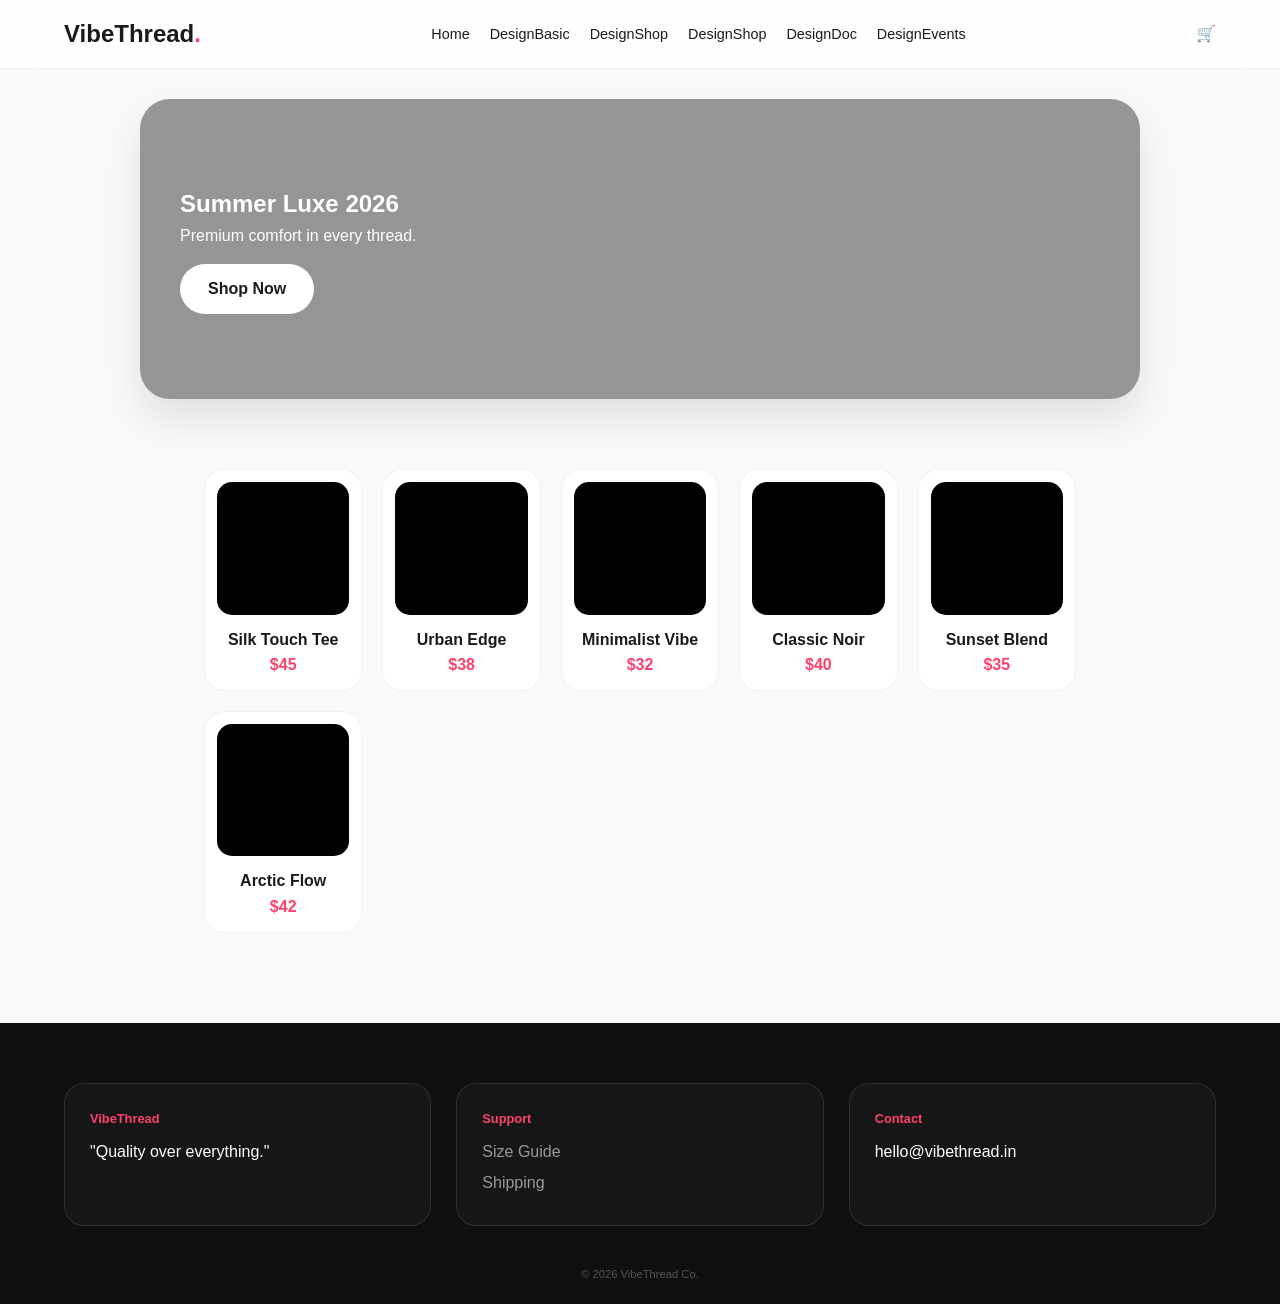
<file: index.html>
<!DOCTYPE html>
<html lang="en">
<head>
    <meta charset="UTF-8">
    <meta name="viewport" content="width=device-width, initial-scale=1.0">
    <title>VibeThread | Boutique Collection</title>
    <style>
        :root {
            --primary: #1a1a1a;
            --accent: #ff416c;
            --glass: rgba(255, 255, 255, 0.85);
            --white: #ffffff;
            --bg: #f8f9fa;
        }

        * { margin: 0; padding: 0; box-sizing: border-box; font-family: 'Inter', sans-serif; }
        body { background-color: var(--bg); color: var(--primary); line-height: 1.6; }

        /* --- Navigation --- */
        .navbar {
            display: flex;
            justify-content: space-between;
            align-items: center;
            padding: 15px 5%;
            background: var(--glass);
            backdrop-filter: blur(15px);
            position: sticky;
            top: 0;
            z-index: 1000;
            border-bottom: 1px solid rgba(0,0,0,0.05);
        }
        .logo { font-weight: 900; font-size: 1.5rem; }
        .logo span { color: var(--accent); }
        .nav-links { display: flex; list-style: none; gap: 20px; }
        .nav-links a { text-decoration: none; color: var(--primary); font-size: 0.9rem; font-weight: 500; }

        /* --- Hero Banner --- */
        .hero-banner {
            width: 90%;
            max-width: 1000px;
            margin: 30px auto;
            height: 300px;
            background: linear-gradient(rgba(0,0,0,0.4), rgba(0,0,0,0.4)), url('https://placehold.co/1000x300/000000/FFFFFF?text=Summer+Luxe+2026');
            background-size: cover;
            background-position: center;
            border-radius: 30px;
            display: flex;
            align-items: center;
            padding: 0 40px;
            color: var(--white);
            box-shadow: 0 20px 40px rgba(0,0,0,0.1);
        }
        .btn-primary {
            background: var(--white);
            color: var(--primary);
            padding: 12px 28px;
            border-radius: 50px;
            text-decoration: none;
            font-weight: bold;
            display: inline-block;
            margin-top: 15px;
        }

        /* --- Gallery --- */
        .gallery-container { max-width: 1000px; margin: 0 auto; padding: 40px 5%; }
        .product-gallery { display: grid; grid-template-columns: repeat(auto-fill, minmax(150px, 1fr)); gap: 20px; }
        .gallery-card { background: var(--white); border-radius: 20px; padding: 12px; border: 1px solid rgba(0,0,0,0.05); transition: 0.3s; }
        .gallery-card:hover { transform: translateY(-5px); border-color: var(--accent); }
        .img-box { width: 100%; aspect-ratio: 1/1; background: #000; border-radius: 15px; margin-bottom: 12px; }
        .info { text-align: center; }
        .price { color: var(--accent); font-weight: 700; }

        /* --- Footer --- */
        footer { background: #0f0f0f; padding: 60px 5% 20px; color: #fff; margin-top: 50px; }
        .footer-container { display: grid; grid-template-columns: repeat(auto-fit, minmax(200px, 1fr)); gap: 25px; }
        .footer-card { background: rgba(255, 255, 255, 0.03); padding: 25px; border-radius: 20px; border: 1px solid rgba(255,255,255,0.1); }
        .footer-card h4 { color: var(--accent); margin-bottom: 10px; font-size: 0.8rem; }
        .footer-card a { color: #999; text-decoration: none; display: block; margin-bottom: 5px; }
        .footer-bottom { text-align: center; margin-top: 40px; color: #555; font-size: 0.7rem; }

        @media (max-width: 600px) {
            .nav-links { display: none; }
            .product-gallery { grid-template-columns: repeat(2, 1fr); }
        }
    </style>
</head>
<body>

    <nav class="navbar">
        <div class="logo">VibeThread<span>.</span></div>
        <ul class="nav-links">
            <li><a href="#">Home</a></li>
            <li><a href="/Design1/Ecommerce.html">DesignBasic</a></li>
            <li><a href="/Design2ndex.html">DesignShop</a></li>
            <li><a href="/Design3/index.html">DesignShop</a></li>
            <li><a href="/Design4/index.html">DesignDoc</a></li>
            <li><a href="/Design5UltraModern/index.html">DesignEvents</a></li>
        </ul>
        <div class="nav-ui">🛒</div>
    </nav>

    <section class="hero-banner">
        <div class="banner-content">
            <h2>Summer Luxe 2026</h2>
            <p>Premium comfort in every thread.</p>
            <a href="#" class="btn-primary">Shop Now</a>
        </div>
    </section>

    <section class="gallery-container">
        <div class="product-gallery" id="product-gallery">
            </div>
    </section>

    <footer>
        <div class="footer-container">
            <div class="footer-card">
                <h4>VibeThread</h4>
                <p>"Quality over everything."</p>
            </div>
            <div class="footer-card">
                <h4>Support</h4>
                <a href="#">Size Guide</a>
                <a href="#">Shipping</a>
            </div>
            <div class="footer-card">
                <h4>Contact</h4>
                <p>hello@vibethread.in</p>
            </div>
        </div>
        <div class="footer-bottom">
            &copy; 2026 VibeThread Co.
        </div>
    </footer>

    <script src="script.js"></script>
</body>
</html>
</file>
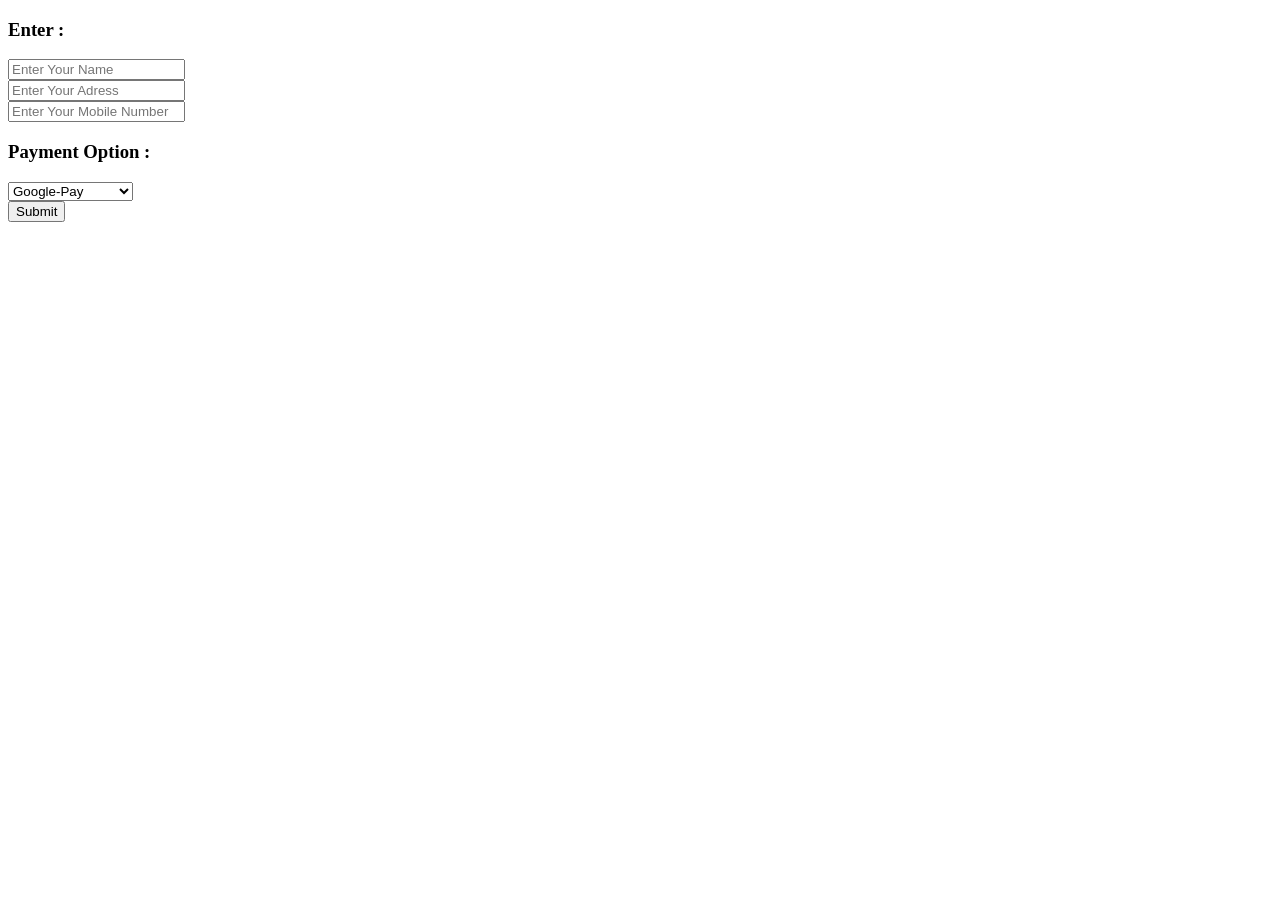
<file: Design1/Khilar.html>
<!DOCTYPE html>
<html lang="en">
<head>
   <meta charset="UTF-8">
   <meta name="viewport" content="width=device-width, initial-scale=1.0">
   <title>Document</title>
</head>
<body>
   <div class="buyPage">
      <div class="cross">
         <i class="fa-solid fa-xmark"></i>
      </div>
      <div class="buyText">
         <h3>Enter  :</h3>
         <input type="text" placeholder="Enter Your Name"><br>
         <input type="text" placeholder="Enter Your Adress"><br>
         <input type="text" placeholder="Enter Your Mobile Number"><br>
         <h3>Payment Option :</h3>
         <select name="" id="">
            <option value="Google-Pay">Google-Pay</option>
            <option value="Phone-Pay">Phone-Pay</option>
            <option value="Bharat-Pay">Bharat-Pay</option>
            <option value="Cash-on-Delivery">Cash-on-Delivery</option>
         </select><br>
         <button type="submit">Submit</button>
      </div>
   </div>
</body>
</html>
</file>
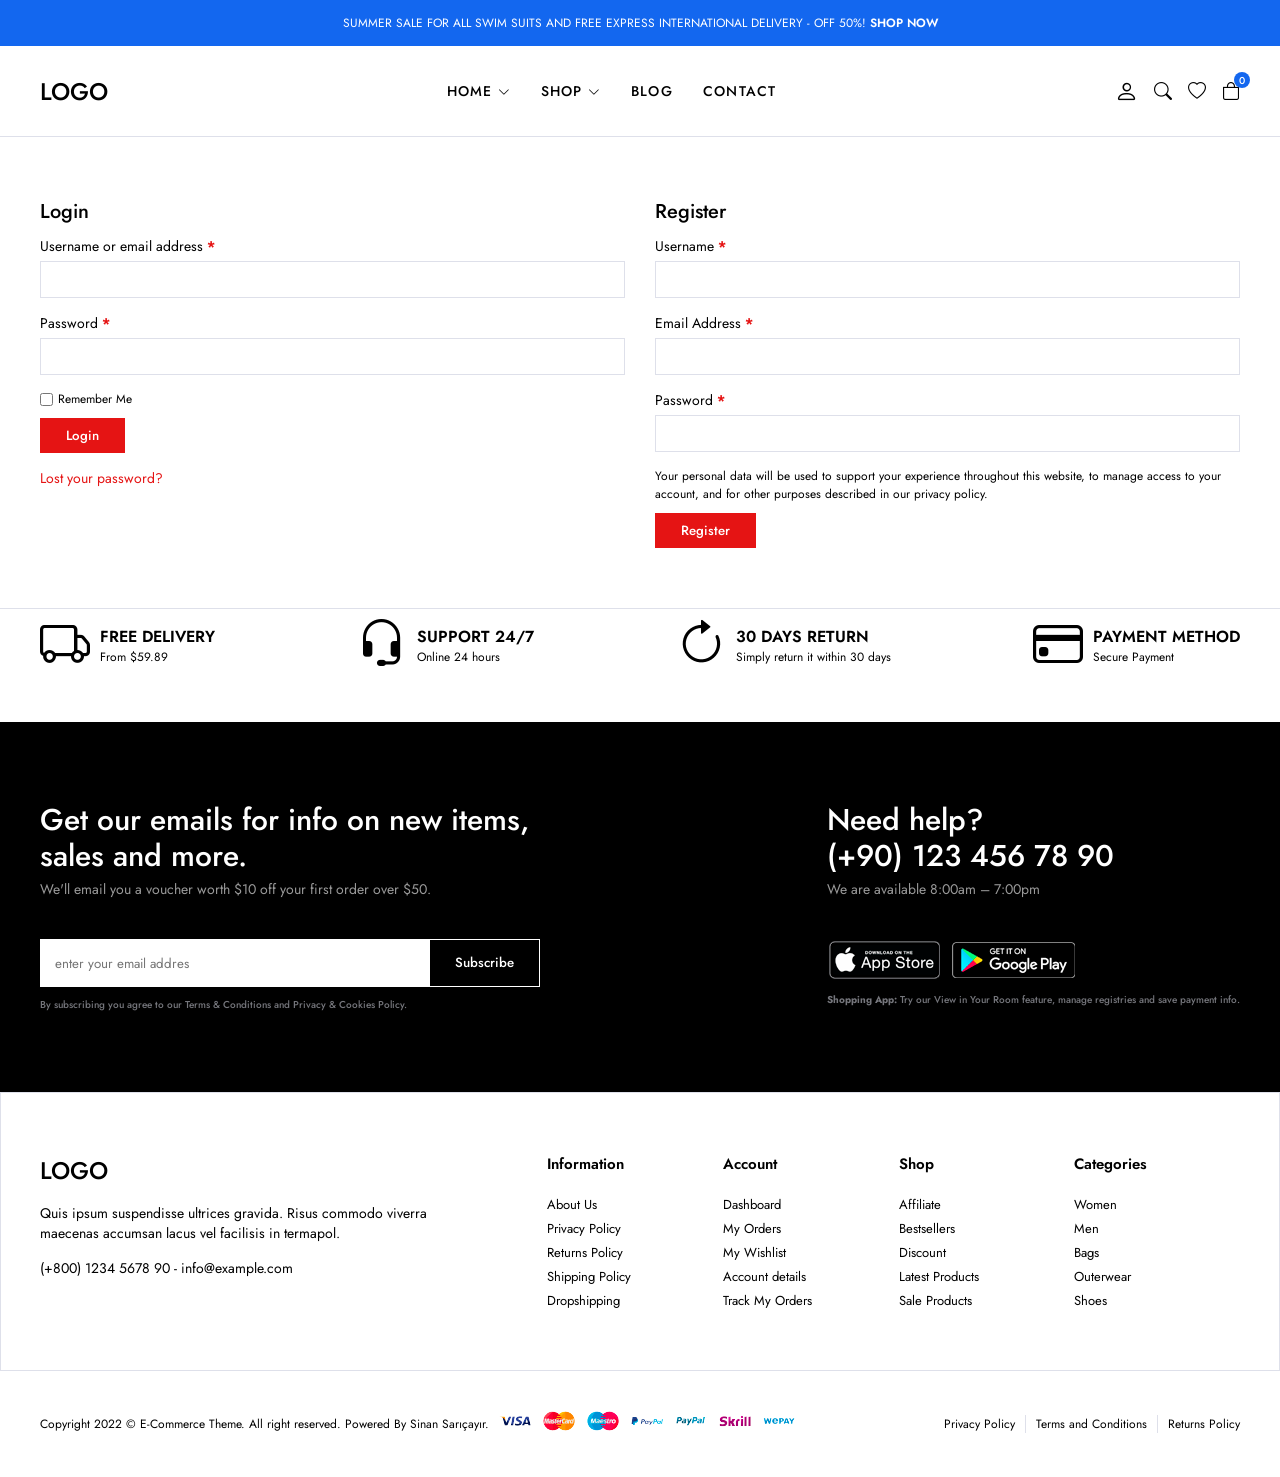
<file: Design2/account.html>
<!DOCTYPE html>
<html lang="en">

<head>
  <meta charset="UTF-8" />
  <meta http-equiv="X-UA-Compatible" content="IE=edge" />
  <meta name="viewport" content="width=device-width, initial-scale=1.0" />
  <!-- !bootstrap icon -->
  <link rel="stylesheet" href="https://cdn.jsdelivr.net/npm/bootstrap-icons@1.10.2/font/bootstrap-icons.css" />
  <link rel="stylesheet" href="css/main.css" />
  <title>E-Commerce | Account</title>
</head>

<body>
  <!-- ! header start -->
  <header>
    <div class="global-notification">
      <div class="container">
        <p>
          SUMMER SALE FOR ALL SWIM SUITS AND FREE EXPRESS INTERNATIONAL
          DELIVERY - OFF 50%! <a href="shop.html">SHOP NOW</a>
        </p>
      </div>
    </div>
    <div class="header-row">
      <div class="container">
        <div class="header-wrapper">
          <div class="header-mobile">
            <i class="bi bi-list" id="btn-menu"></i>
          </div>
          <div class="header-left">
            <a href="/" class="logo">LOGO</a>
          </div>
          <div class="header-center" id="sidebar">
            <nav class="navigation">
              <ul class="menu-list">
                <li class="menu-list-item">
                  <a href="/" class="menu-link">Home
                    <i class="bi bi-chevron-down"></i>
                  </a>
                  <div class="menu-dropdown-wrapper">
                    <ul class="menu-dropdown-content">
                      <li><a href="#">Home Clean</a></li>
                      <li><a href="#">Home Collection</a></li>
                      <li><a href="#">Home Minimal</a></li>
                      <li><a href="#">Home Modern</a></li>
                      <li><a href="#">Home Parallax</a></li>
                      <li><a href="#">Home Strong</a></li>
                      <li><a href="#">Home Style</a></li>
                      <li><a href="#">Home Unique</a></li>
                      <li><a href="#">Home RTL</a></li>
                    </ul>
                  </div>
                </li>
                <li class="menu-list-item megamenu-wrapper">
                  <a href="shop.html" class="menu-link">Shop
                    <i class="bi bi-chevron-down"></i>
                  </a>
                  <div class="menu-dropdown-wrapper">
                    <div class="menu-dropdown-megamenu">
                      <div class="megamenu-links">
                        <div class="megamenu-products">
                          <h3 class="megamenu-product-title">Shop Style</h3>
                          <ul class="megamenu-menu-list">
                            <li><a href="#">Shop Standart</a></li>
                            <li><a href="#">Shop Full</a></li>
                            <li><a href="#">Shop Only Categories</a></li>
                            <li><a href="#">Shop Image Categories</a></li>
                            <li><a href="#">Shop Sub Categories</a></li>
                            <li><a href="#">Shop List</a></li>
                            <li><a href="#">Hover Style 1</a></li>
                            <li><a href="#">Hover Style 2</a></li>
                            <li><a href="#">Hover Style 3</a></li>
                          </ul>
                        </div>
                        <div class="megamenu-products">
                          <h3 class="megamenu-product-title">
                            Filter Layout
                          </h3>
                          <ul class="megamenu-menu-list">
                            <li><a href="#">Sidebar</a></li>
                            <li><a href="#">Filter Side Out</a></li>
                            <li><a href="#">Filter Dropdown</a></li>
                            <li><a href="#">Filter Drawer</a></li>
                          </ul>
                        </div>
                        <div class="megamenu-products">
                          <h3 class="megamenu-product-title">Shop Loader</h3>
                          <ul class="megamenu-menu-list">
                            <li><a href="#">Shop Pagination</a></li>
                            <li><a href="#">Shop Infinity</a></li>
                            <li><a href="#">Shop Load More</a></li>
                            <li><a href="#">Cart Modal</a></li>
                            <li><a href="#">Cart Drawer</a></li>
                            <li><a href="#">Cart Page</a></li>
                          </ul>
                        </div>
                      </div>
                      <div class="megamenu-single">
                        <a href="#">
                          <img src="img/mega-menu.jpg" alt="" />
                        </a>
                        <h3 class="megamenu-single-title">
                          JOIN THE LAYERING GANG
                        </h3>
                        <h4 class="megamenu-single-subtitle">
                          Suspendisse faucibus nunc et pellentesque
                        </h4>
                        <a href="#" class="megamenu-single-button btn btn-sm">Shop Now</a>
                      </div>
                    </div>
                  </div>
                </li>
                <li class="menu-list-item">
                  <a href="blog.html" class="menu-link">Blog
                  </a>
                </li>
                <li class="menu-list-item">
                  <a href="contact.html" class="menu-link">Contact</a>
                </li>
              </ul>
            </nav>
            <i class="bi-x-circle" id="close-sidebar"></i>
          </div>
          <div class="header-right">
            <div class="header-right-links">
              <a href="account.html">
                <i class="bi bi-person"></i>
              </a>
              <button class="search-button">
                <i class="bi bi-search"></i>
              </button>
              <a href="#">
                <i class="bi bi-heart"></i>
              </a>
              <div class="header-cart">
                <a href="cart.html" class="header-cart-link">
                  <i class="bi bi-bag"></i>
                  <span class="header-cart-count">0</span>
                </a>
              </div>
            </div>
          </div>
        </div>
      </div>
    </div>
  </header>
  <!-- ! header end -->

  <!-- ! modal search start -->
  <div class="modal-search">
    <div class="modal-wrapper">
      <h3 class="modal-title">Search for products</h3>
      <p class="modal-text">
        Start typing to see products you are looking for.
      </p>
      <div class="search">
        <input type="text" placeholder="Search a product" />
        <button><i class="bi bi-search"></i></button>
      </div>
      </form>
      <div class="search-result">
        <div class="search-heading">
          <h3>RESULT FROM PRODUCT</h3>
        </div>
        <div class="results">

        </div>
      </div>
      <i class="bi bi-x-circle" id="close-modal-search"></i>
    </div>
  </div>
  <!-- ! modal search end -->


  <!-- ! account start -->
  <section class="account-page">
    <div class="container">
      <div class="account-wrapper">
        <div class="account-column">
          <h2>Login</h2>
          <form>
            <div>
              <label>
                <span>Username or email address <span class="required">*</span></span>
                <input type="text">
              </label>
            </div>
            <div>
              <label>
                <span>Password <span class="required">*</span></span>
                <input type="password">
              </label>
            </div>
            <p class="remember">
              <label>
                <input type="checkbox">
                <span>Remember Me</span>
              </label>
              <button class="btn btn-sm">Login</button>
            </p>
            <a href="#" class="form-link">Lost your password?</a>
          </form>
        </div>
        <div class="account-column">
          <h2>Register</h2>
          <form>
            <div>
              <label>
                <span>Username <span class="required">*</span></span>
                <input type="text">
              </label>
            </div>
            <div>
              <label>
                <span>Email Address <span class="required">*</span></span>
                <input type="email">
              </label>
            </div>
            <div>
              <label>
                <span>Password <span class="required">*</span></span>
                <input type="password">
              </label>
            </div>
            <div class="privacy-policy-text remember">
              <p>
                Your personal data will be used to support your experience throughout this website, to manage access to
                your account, and for other purposes described in our <a href="#">privacy policy</a>.
              </p>
              <button class="btn btn-sm">Register</button>
            </div>
          </form>
        </div>
      </div>
    </div>
  </section>
  <!-- ! account end -->

  <!-- ! policy start -->
  <section class="policy">
    <div class="container">
      <ul class="policy-list">
        <li class="policy-item">
          <i class="bi bi-truck"></i>
          <div class="policy-texts">
            <strong>FREE DELIVERY</strong>
            <span>From $59.89</span>
          </div>
        </li>
        <li class="policy-item">
          <i class="bi bi-headset"></i>
          <div class="policy-texts">
            <strong>SUPPORT 24/7</strong>
            <span>Online 24 hours</span>
          </div>
        </li>
        <li class="policy-item">
          <i class="bi bi-arrow-clockwise"></i>
          <div class="policy-texts">
            <strong>30 DAYS RETURN</strong>
            <span>Simply return it within 30 days</span>
          </div>
        </li>
        <li class="policy-item">
          <i class="bi bi-credit-card"></i>
          <div class="policy-texts">
            <strong>PAYMENT METHOD</strong>
            <span>Secure Payment</span>
          </div>
        </li>
      </ul>
    </div>
  </section>
  <!-- ! policy end -->

  <!-- ! footer start -->
  <section class="footer">
    <div class="subscribe-contact-row">
      <div class="container">
        <div class="subscribe-contact-wrapper">
          <div class="subscribe-wrapper">
            <div class="footer-subscribe">
              <div class="footer-subscribe-top">
                <h3 class="subscribe-title">
                  Get our emails for info on new items, sales and more.
                </h3>
                <p class="subscribe-desc">
                  We'll email you a voucher worth $10 off your first order
                  over $50.
                </p>
              </div>
              <div class="footer-subscribe-bottom">
                <form>
                  <input type="text" placeholder="enter your email addres" />
                  <button class="btn">Subscribe</button>
                </form>
                <p class="privacy-text">
                  By subscribing you agree to our
                  <a href="#">Terms & Conditions and Privacy & Cookies Policy.</a>
                </p>
              </div>
            </div>
          </div>
          <div class="contact-wrapper">
            <div class="footer-contact-top">
              <h3 class="contact-title">Need help? <br>
                (+90) 123 456 78 90
              </h3>
              <p class="contact-desc">We are available 8:00am – 7:00pm
              </p>
            </div>
            <div class="footer-contact-bottom">
              <div class="download-app">
                <a href="#">
                  <img src="img/footer/app-store.png" alt="">
                </a>
                <a href="#">
                  <img src="img/footer/google-play.png" alt="">
                </a>
              </div>
              <p class="privacy-text">
                <strong>Shopping App:</strong> Try our View in Your Room feature, manage registries and save payment
                info.
              </p>
            </div>
          </div>
        </div>
      </div>
    </div>
    <div class="widgets-row">
      <div class="container">
        <div class="footer-widgets">
          <div class="brand-info">
            <div class="footer-logo">
              <a href="/" class="logo">LOGO</a>
            </div>
            <div class="footer-desc">
              Quis ipsum suspendisse ultrices gravida. Risus commodo viverra maecenas accumsan lacus vel facilisis in
              termapol.
            </div>
            <div class="footer-contact">
              <p>
                <a href="tel:123456789">(+800) 1234 5678 90</a> -
                <a href="mailto:info@example.com">info@example.com</a>
              </p>
            </div>
          </div>
          <div class="widget-nav-menu">
            <h4>Information</h4>
            <ul class="menu-list">
              <li>
                <a href="#">About Us</a>
              </li>
              <li>
                <a href="#">Privacy Policy</a>
              </li>
              <li>
                <a href="#">Returns Policy</a>
              </li>
              <li>
                <a href="#">Shipping Policy</a>
              </li>
              <li>
                <a href="#">Dropshipping</a>
              </li>
            </ul>
          </div>
          <div class="widget-nav-menu">
            <h4>Account</h4>
            <ul class="menu-list">
              <li>
                <a href="#">Dashboard</a>
              </li>
              <li>
                <a href="#">My Orders</a>
              </li>
              <li>
                <a href="#">My Wishlist</a>
              </li>
              <li>
                <a href="#">Account details</a>
              </li>
              <li>
                <a href="#">Track My Orders</a>
              </li>
            </ul>
          </div>
          <div class="widget-nav-menu">
            <h4>Shop</h4>
            <ul class="menu-list">
              <li>
                <a href="#">Affiliate</a>
              </li>
              <li>
                <a href="#">Bestsellers</a>
              </li>
              <li>
                <a href="#">Discount</a>
              </li>
              <li>
                <a href="#">Latest Products</a>
              </li>
              <li>
                <a href="#">Sale Products</a>
              </li>
            </ul>
          </div>
          <div class="widget-nav-menu">
            <h4>Categories</h4>
            <ul class="menu-list">
              <li>
                <a href="#">Women</a>
              </li>
              <li>
                <a href="#">Men</a>
              </li>
              <li>
                <a href="#">Bags</a>
              </li>
              <li>
                <a href="#">Outerwear</a>
              </li>
              <li>
                <a href="#">Shoes</a>
              </li>
            </ul>
          </div>
        </div>
      </div>
    </div>
    <div class="copyright-row">
      <div class="copyright-row">
        <div class="container">
          <div class="footer-copyright">
            <div class="site-copyright">
              <p>
                Copyright 2022 © E-Commerce Theme. All right reserved.
                Powered By Sinan Sarıçayır.
              </p>
            </div>
            <a href="#">
              <img src="img/footer/cards.png" alt="">
            </a>
            <div class="footer-menu">
              <ul class="footer-menu-list">
                <li class="list-item">
                  <a href="#">Privacy Policy</a>
                </li>
                <li class="list-item">
                  <a href="#">Terms and Conditions</a>
                </li>
                <li class="list-item">
                  <a href="#">Returns Policy</a>
                </li>
              </ul>
            </div>
          </div>
        </div>
      </div>
    </div>
  </section>
  <!-- ! footer end -->

  <!-- scripts start -->
  <script src="js/main.js" type="module"></script>
  <!-- scripts end -->
</body>

</html>
</file>
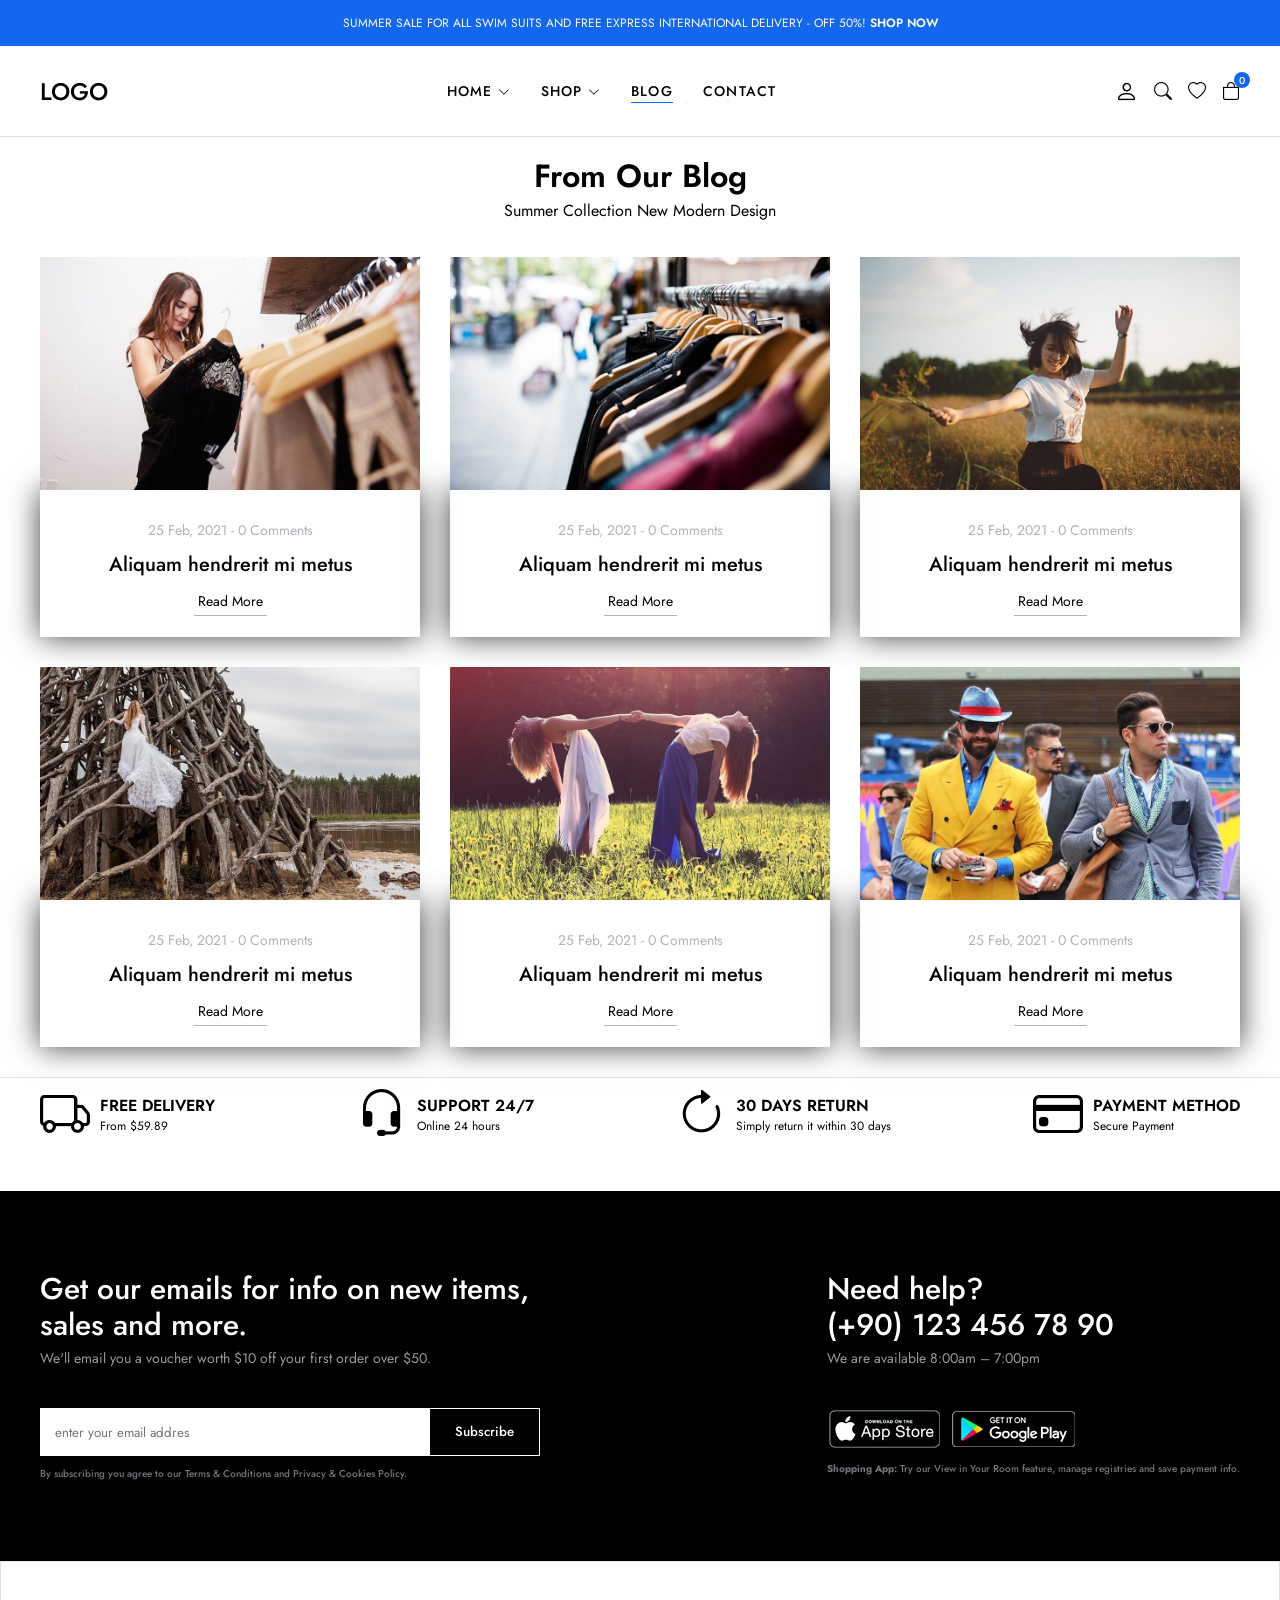
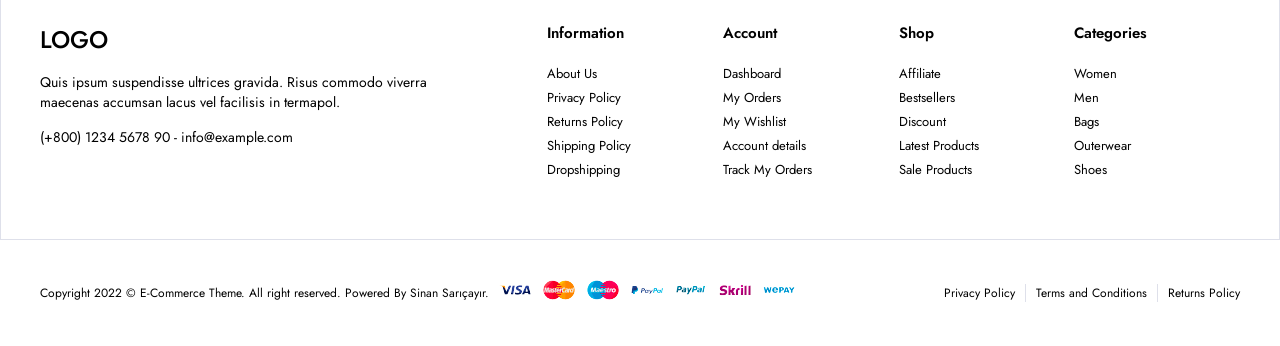
<file: Design2/blog.html>
<!DOCTYPE html>
<html lang="en">

<head>
    <meta charset="UTF-8" />
    <meta http-equiv="X-UA-Compatible" content="IE=edge" />
    <meta name="viewport" content="width=device-width, initial-scale=1.0" />
    <!-- !bootstrap icon -->
    <link rel="stylesheet" href="https://cdn.jsdelivr.net/npm/bootstrap-icons@1.10.2/font/bootstrap-icons.css" />
    <link rel="stylesheet" href="css/main.css" />
    <title>E-Commerce | Blog</title>
</head>

<body>
    <!-- ! header start -->
    <header>
        <div class="global-notification">
            <div class="container">
                <p>
                    SUMMER SALE FOR ALL SWIM SUITS AND FREE EXPRESS INTERNATIONAL
                    DELIVERY - OFF 50%! <a href="shop.html">SHOP NOW</a>
                </p>
            </div>
        </div>
        <div class="header-row">
            <div class="container">
                <div class="header-wrapper">
                    <div class="header-mobile">
                        <i class="bi bi-list" id="btn-menu"></i>
                    </div>
                    <div class="header-left">
                        <a href="/" class="logo">LOGO</a>
                    </div>
                    <div class="header-center" id="sidebar">
                        <nav class="navigation">
                            <ul class="menu-list">
                                <li class="menu-list-item">
                                    <a href="/" class="menu-link">Home
                                        <i class="bi bi-chevron-down"></i>
                                    </a>
                                    <div class="menu-dropdown-wrapper">
                                        <ul class="menu-dropdown-content">
                                            <li><a href="#">Home Clean</a></li>
                                            <li><a href="#">Home Collection</a></li>
                                            <li><a href="#">Home Minimal</a></li>
                                            <li><a href="#">Home Modern</a></li>
                                            <li><a href="#">Home Parallax</a></li>
                                            <li><a href="#">Home Strong</a></li>
                                            <li><a href="#">Home Style</a></li>
                                            <li><a href="#">Home Unique</a></li>
                                            <li><a href="#">Home RTL</a></li>
                                        </ul>
                                    </div>
                                </li>
                                <li class="menu-list-item megamenu-wrapper">
                                    <a href="shop.html" class="menu-link">Shop
                                        <i class="bi bi-chevron-down"></i>
                                    </a>
                                    <div class="menu-dropdown-wrapper">
                                        <div class="menu-dropdown-megamenu">
                                            <div class="megamenu-links">
                                                <div class="megamenu-products">
                                                    <h3 class="megamenu-product-title">Shop Style</h3>
                                                    <ul class="megamenu-menu-list">
                                                        <li><a href="#">Shop Standart</a></li>
                                                        <li><a href="#">Shop Full</a></li>
                                                        <li><a href="#">Shop Only Categories</a></li>
                                                        <li><a href="#">Shop Image Categories</a></li>
                                                        <li><a href="#">Shop Sub Categories</a></li>
                                                        <li><a href="#">Shop List</a></li>
                                                        <li><a href="#">Hover Style 1</a></li>
                                                        <li><a href="#">Hover Style 2</a></li>
                                                        <li><a href="#">Hover Style 3</a></li>
                                                    </ul>
                                                </div>
                                                <div class="megamenu-products">
                                                    <h3 class="megamenu-product-title">
                                                        Filter Layout
                                                    </h3>
                                                    <ul class="megamenu-menu-list">
                                                        <li><a href="#">Sidebar</a></li>
                                                        <li><a href="#">Filter Side Out</a></li>
                                                        <li><a href="#">Filter Dropdown</a></li>
                                                        <li><a href="#">Filter Drawer</a></li>
                                                    </ul>
                                                </div>
                                                <div class="megamenu-products">
                                                    <h3 class="megamenu-product-title">Shop Loader</h3>
                                                    <ul class="megamenu-menu-list">
                                                        <li><a href="#">Shop Pagination</a></li>
                                                        <li><a href="#">Shop Infinity</a></li>
                                                        <li><a href="#">Shop Load More</a></li>
                                                        <li><a href="#">Cart Modal</a></li>
                                                        <li><a href="#">Cart Drawer</a></li>
                                                        <li><a href="#">Cart Page</a></li>
                                                    </ul>
                                                </div>
                                            </div>
                                            <div class="megamenu-single">
                                                <a href="#">
                                                    <img src="img/mega-menu.jpg" alt="" />
                                                </a>
                                                <h3 class="megamenu-single-title">
                                                    JOIN THE LAYERING GANG
                                                </h3>
                                                <h4 class="megamenu-single-subtitle">
                                                    Suspendisse faucibus nunc et pellentesque
                                                </h4>
                                                <a href="#" class="megamenu-single-button btn btn-sm">Shop Now</a>
                                            </div>
                                        </div>
                                    </div>
                                </li>
                                <li class="menu-list-item">
                                    <a href="blog.html" class="menu-link active">Blog
                                    </a>
                                </li>
                                <li class="menu-list-item">
                                    <a href="contact.html" class="menu-link">Contact</a>
                                </li>
                            </ul>
                        </nav>
                        <i class="bi-x-circle" id="close-sidebar"></i>
                    </div>
                    <div class="header-right">
                        <div class="header-right-links">
                            <a href="account.html">
                                <i class="bi bi-person"></i>
                            </a>
                            <button class="search-button">
                                <i class="bi bi-search"></i>
                            </button>
                            <a href="#">
                                <i class="bi bi-heart"></i>
                            </a>
                            <div class="header-cart">
                                <a href="cart.html" class="header-cart-link">
                                    <i class="bi bi-bag"></i>
                                    <span class="header-cart-count">0</span>
                                </a>
                            </div>
                        </div>
                    </div>
                </div>
            </div>
        </div>
    </header>
    <!-- ! header end -->

    <!-- ! modal search start -->
    <div class="modal-search">
        <div class="modal-wrapper">
            <h3 class="modal-title">Search for products</h3>
            <p class="modal-text">
                Start typing to see products you are looking for.
            </p>
            <div class="search">
                <input type="text" placeholder="Search a product" />
                <button><i class="bi bi-search"></i></button>
            </div>
            </form>
            <div class="search-result">
                <div class="search-heading">
                    <h3>RESULT FROM PRODUCT</h3>
                </div>
                <div class="results">

                </div>
            </div>
            <i class="bi bi-x-circle" id="close-modal-search"></i>
        </div>
    </div>
    <!-- ! modal search end -->


    <!-- ! blogs start  -->
    <section class="blogs blog-page">
        <div class="container">
            <div class="section-title">
                <h2>From Our Blog</h2>
                <p>Summer Collection New Modern Design</p>
            </div>
            <ul class="blog-list">
                <li class="blog-item">
                    <a href="single-blog.html" class="blog-image">
                        <img src="img/blogs/blog1.jpg" alt="" />
                    </a>
                    <div class="blog-info">
                        <div class="blog-info-top">
                            <span>25 Feb, 2021</span>
                            -
                            <span>0 Comments</span>
                        </div>
                        <div class="blog-info-center">
                            <a href="#"> Aliquam hendrerit mi metus </a>
                        </div>
                        <div class="blog-info-bottom">
                            <a href="#">Read More</a>
                        </div>
                    </div>
                </li>
                <li class="blog-item">
                    <a href="single-blog.html" class="blog-image">
                        <img src="img/blogs/blog2.jpg" alt="" />
                    </a>
                    <div class="blog-info">
                        <div class="blog-info-top">
                            <span>25 Feb, 2021</span>
                            -
                            <span>0 Comments</span>
                        </div>
                        <div class="blog-info-center">
                            <a href="#"> Aliquam hendrerit mi metus </a>
                        </div>
                        <div class="blog-info-bottom">
                            <a href="#">Read More</a>
                        </div>
                    </div>
                </li>
                <li class="blog-item">
                    <a href="single-blog.html" class="blog-image">
                        <img src="img/blogs/blog3.jpg" alt="" />
                    </a>
                    <div class="blog-info">
                        <div class="blog-info-top">
                            <span>25 Feb, 2021</span>
                            -
                            <span>0 Comments</span>
                        </div>
                        <div class="blog-info-center">
                            <a href="#"> Aliquam hendrerit mi metus </a>
                        </div>
                        <div class="blog-info-bottom">
                            <a href="#">Read More</a>
                        </div>
                    </div>
                </li>
                <li class="blog-item">
                    <a href="single-blog.html" class="blog-image">
                        <img src="img/blogs/blog4.jpg" alt="" />
                    </a>
                    <div class="blog-info">
                        <div class="blog-info-top">
                            <span>25 Feb, 2021</span>
                            -
                            <span>0 Comments</span>
                        </div>
                        <div class="blog-info-center">
                            <a href="#"> Aliquam hendrerit mi metus </a>
                        </div>
                        <div class="blog-info-bottom">
                            <a href="#">Read More</a>
                        </div>
                    </div>
                </li>
                <li class="blog-item">
                    <a href="single-blog.html" class="blog-image">
                        <img src="img/blogs/blog5.jpg" alt="" />
                    </a>
                    <div class="blog-info">
                        <div class="blog-info-top">
                            <span>25 Feb, 2021</span>
                            -
                            <span>0 Comments</span>
                        </div>
                        <div class="blog-info-center">
                            <a href="#"> Aliquam hendrerit mi metus </a>
                        </div>
                        <div class="blog-info-bottom">
                            <a href="#">Read More</a>
                        </div>
                    </div>
                </li>
                <li class="blog-item">
                    <a href="single-blog.html" class="blog-image">
                        <img src="img/blogs/blog6.jpg" alt="" />
                    </a>
                    <div class="blog-info">
                        <div class="blog-info-top">
                            <span>25 Feb, 2021</span>
                            -
                            <span>0 Comments</span>
                        </div>
                        <div class="blog-info-center">
                            <a href="#"> Aliquam hendrerit mi metus </a>
                        </div>
                        <div class="blog-info-bottom">
                            <a href="#">Read More</a>
                        </div>
                    </div>
                </li>
            </ul>
        </div>
    </section>
    <!-- ! blogs end -->

    <!-- ! policy start -->
    <section class="policy">
        <div class="container">
            <ul class="policy-list">
                <li class="policy-item">
                    <i class="bi bi-truck"></i>
                    <div class="policy-texts">
                        <strong>FREE DELIVERY</strong>
                        <span>From $59.89</span>
                    </div>
                </li>
                <li class="policy-item">
                    <i class="bi bi-headset"></i>
                    <div class="policy-texts">
                        <strong>SUPPORT 24/7</strong>
                        <span>Online 24 hours</span>
                    </div>
                </li>
                <li class="policy-item">
                    <i class="bi bi-arrow-clockwise"></i>
                    <div class="policy-texts">
                        <strong>30 DAYS RETURN</strong>
                        <span>Simply return it within 30 days</span>
                    </div>
                </li>
                <li class="policy-item">
                    <i class="bi bi-credit-card"></i>
                    <div class="policy-texts">
                        <strong>PAYMENT METHOD</strong>
                        <span>Secure Payment</span>
                    </div>
                </li>
            </ul>
        </div>
    </section>
    <!-- ! policy end -->

    <!-- ! footer start -->
    <section class="footer">
        <div class="subscribe-contact-row">
            <div class="container">
                <div class="subscribe-contact-wrapper">
                    <div class="subscribe-wrapper">
                        <div class="footer-subscribe">
                            <div class="footer-subscribe-top">
                                <h3 class="subscribe-title">
                                    Get our emails for info on new items, sales and more.
                                </h3>
                                <p class="subscribe-desc">
                                    We'll email you a voucher worth $10 off your first order
                                    over $50.
                                </p>
                            </div>
                            <div class="footer-subscribe-bottom">
                                <form>
                                    <input type="text" placeholder="enter your email addres" />
                                    <button class="btn">Subscribe</button>
                                </form>
                                <p class="privacy-text">
                                    By subscribing you agree to our
                                    <a href="#">Terms & Conditions and Privacy & Cookies Policy.</a>
                                </p>
                            </div>
                        </div>
                    </div>
                    <div class="contact-wrapper">
                        <div class="footer-contact-top">
                            <h3 class="contact-title">Need help? <br>
                                (+90) 123 456 78 90
                            </h3>
                            <p class="contact-desc">We are available 8:00am – 7:00pm
                            </p>
                        </div>
                        <div class="footer-contact-bottom">
                            <div class="download-app">
                                <a href="#">
                                    <img src="img/footer/app-store.png" alt="">
                                </a>
                                <a href="#">
                                    <img src="img/footer/google-play.png" alt="">
                                </a>
                            </div>
                            <p class="privacy-text">
                                <strong>Shopping App:</strong> Try our View in Your Room feature, manage registries and
                                save payment
                                info.
                            </p>
                        </div>
                    </div>
                </div>
            </div>
        </div>
        <div class="widgets-row">
            <div class="container">
                <div class="footer-widgets">
                    <div class="brand-info">
                        <div class="footer-logo">
                            <a href="/" class="logo">LOGO</a>
                        </div>
                        <div class="footer-desc">
                            Quis ipsum suspendisse ultrices gravida. Risus commodo viverra maecenas accumsan lacus vel
                            facilisis in
                            termapol.
                        </div>
                        <div class="footer-contact">
                            <p>
                                <a href="tel:123456789">(+800) 1234 5678 90</a> -
                                <a href="mailto:info@example.com">info@example.com</a>
                            </p>
                        </div>
                    </div>
                    <div class="widget-nav-menu">
                        <h4>Information</h4>
                        <ul class="menu-list">
                            <li>
                                <a href="#">About Us</a>
                            </li>
                            <li>
                                <a href="#">Privacy Policy</a>
                            </li>
                            <li>
                                <a href="#">Returns Policy</a>
                            </li>
                            <li>
                                <a href="#">Shipping Policy</a>
                            </li>
                            <li>
                                <a href="#">Dropshipping</a>
                            </li>
                        </ul>
                    </div>
                    <div class="widget-nav-menu">
                        <h4>Account</h4>
                        <ul class="menu-list">
                            <li>
                                <a href="#">Dashboard</a>
                            </li>
                            <li>
                                <a href="#">My Orders</a>
                            </li>
                            <li>
                                <a href="#">My Wishlist</a>
                            </li>
                            <li>
                                <a href="#">Account details</a>
                            </li>
                            <li>
                                <a href="#">Track My Orders</a>
                            </li>
                        </ul>
                    </div>
                    <div class="widget-nav-menu">
                        <h4>Shop</h4>
                        <ul class="menu-list">
                            <li>
                                <a href="#">Affiliate</a>
                            </li>
                            <li>
                                <a href="#">Bestsellers</a>
                            </li>
                            <li>
                                <a href="#">Discount</a>
                            </li>
                            <li>
                                <a href="#">Latest Products</a>
                            </li>
                            <li>
                                <a href="#">Sale Products</a>
                            </li>
                        </ul>
                    </div>
                    <div class="widget-nav-menu">
                        <h4>Categories</h4>
                        <ul class="menu-list">
                            <li>
                                <a href="#">Women</a>
                            </li>
                            <li>
                                <a href="#">Men</a>
                            </li>
                            <li>
                                <a href="#">Bags</a>
                            </li>
                            <li>
                                <a href="#">Outerwear</a>
                            </li>
                            <li>
                                <a href="#">Shoes</a>
                            </li>
                        </ul>
                    </div>
                </div>
            </div>
        </div>
        <div class="copyright-row">
            <div class="copyright-row">
                <div class="container">
                    <div class="footer-copyright">
                        <div class="site-copyright">
                            <p>
                                Copyright 2022 © E-Commerce Theme. All right reserved.
                                Powered By Sinan Sarıçayır.
                            </p>
                        </div>
                        <a href="#">
                            <img src="img/footer/cards.png" alt="">
                        </a>
                        <div class="footer-menu">
                            <ul class="footer-menu-list">
                                <li class="list-item">
                                    <a href="#">Privacy Policy</a>
                                </li>
                                <li class="list-item">
                                    <a href="#">Terms and Conditions</a>
                                </li>
                                <li class="list-item">
                                    <a href="#">Returns Policy</a>
                                </li>
                            </ul>
                        </div>
                    </div>
                </div>
            </div>
        </div>
    </section>
    <!-- ! footer end -->

    <!-- scripts start -->
    <script src="js/main.js" type="module"></script>
    <!-- scripts end -->
</body>

</html>
</file>
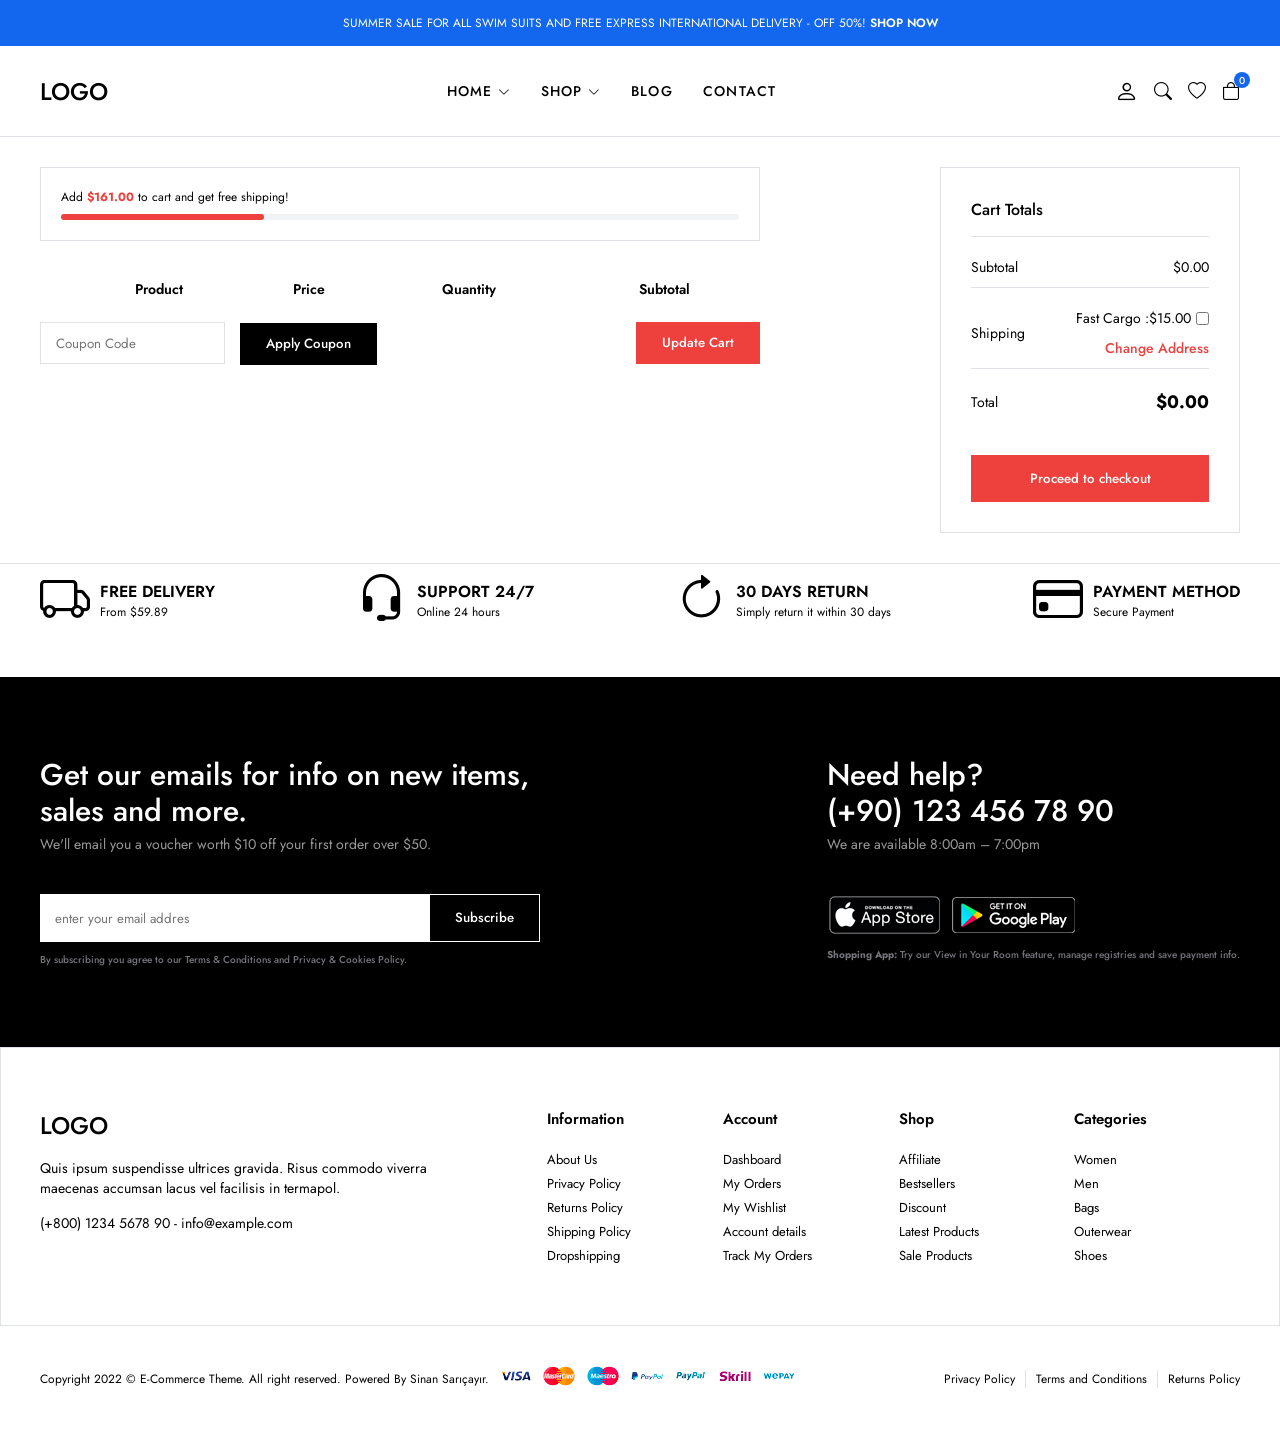
<file: Design2/cart.html>
<!DOCTYPE html>
<html lang="en">

<head>
    <meta charset="UTF-8" />
    <meta http-equiv="X-UA-Compatible" content="IE=edge" />
    <meta name="viewport" content="width=device-width, initial-scale=1.0" />
    <!-- !bootstrap icon -->
    <link rel="stylesheet" href="https://cdn.jsdelivr.net/npm/bootstrap-icons@1.10.2/font/bootstrap-icons.css" />
    <link rel="stylesheet" href="css/main.css" />
    <title>E-Commerce | Cart</title>
</head>

<body>
    <!-- ! header start -->
    <header>
        <div class="global-notification">
            <div class="container">
                <p>
                    SUMMER SALE FOR ALL SWIM SUITS AND FREE EXPRESS INTERNATIONAL
                    DELIVERY - OFF 50%! <a href="shop.html">SHOP NOW</a>
                </p>
            </div>
        </div>
        <div class="header-row">
            <div class="container">
                <div class="header-wrapper">
                    <div class="header-mobile">
                        <i class="bi bi-list" id="btn-menu"></i>
                    </div>
                    <div class="header-left">
                        <a href="/" class="logo">LOGO</a>
                    </div>
                    <div class="header-center" id="sidebar">
                        <nav class="navigation">
                            <ul class="menu-list">
                                <li class="menu-list-item">
                                    <a href="/" class="menu-link">Home
                                        <i class="bi bi-chevron-down"></i>
                                    </a>
                                    <div class="menu-dropdown-wrapper">
                                        <ul class="menu-dropdown-content">
                                            <li><a href="#">Home Clean</a></li>
                                            <li><a href="#">Home Collection</a></li>
                                            <li><a href="#">Home Minimal</a></li>
                                            <li><a href="#">Home Modern</a></li>
                                            <li><a href="#">Home Parallax</a></li>
                                            <li><a href="#">Home Strong</a></li>
                                            <li><a href="#">Home Style</a></li>
                                            <li><a href="#">Home Unique</a></li>
                                            <li><a href="#">Home RTL</a></li>
                                        </ul>
                                    </div>
                                </li>
                                <li class="menu-list-item megamenu-wrapper">
                                    <a href="shop.html" class="menu-link">Shop
                                        <i class="bi bi-chevron-down"></i>
                                    </a>
                                    <div class="menu-dropdown-wrapper">
                                        <div class="menu-dropdown-megamenu">
                                            <div class="megamenu-links">
                                                <div class="megamenu-products">
                                                    <h3 class="megamenu-product-title">Shop Style</h3>
                                                    <ul class="megamenu-menu-list">
                                                        <li><a href="#">Shop Standart</a></li>
                                                        <li><a href="#">Shop Full</a></li>
                                                        <li><a href="#">Shop Only Categories</a></li>
                                                        <li><a href="#">Shop Image Categories</a></li>
                                                        <li><a href="#">Shop Sub Categories</a></li>
                                                        <li><a href="#">Shop List</a></li>
                                                        <li><a href="#">Hover Style 1</a></li>
                                                        <li><a href="#">Hover Style 2</a></li>
                                                        <li><a href="#">Hover Style 3</a></li>
                                                    </ul>
                                                </div>
                                                <div class="megamenu-products">
                                                    <h3 class="megamenu-product-title">
                                                        Filter Layout
                                                    </h3>
                                                    <ul class="megamenu-menu-list">
                                                        <li><a href="#">Sidebar</a></li>
                                                        <li><a href="#">Filter Side Out</a></li>
                                                        <li><a href="#">Filter Dropdown</a></li>
                                                        <li><a href="#">Filter Drawer</a></li>
                                                    </ul>
                                                </div>
                                                <div class="megamenu-products">
                                                    <h3 class="megamenu-product-title">Shop Loader</h3>
                                                    <ul class="megamenu-menu-list">
                                                        <li><a href="#">Shop Pagination</a></li>
                                                        <li><a href="#">Shop Infinity</a></li>
                                                        <li><a href="#">Shop Load More</a></li>
                                                        <li><a href="#">Cart Modal</a></li>
                                                        <li><a href="#">Cart Drawer</a></li>
                                                        <li><a href="#">Cart Page</a></li>
                                                    </ul>
                                                </div>
                                            </div>
                                            <div class="megamenu-single">
                                                <a href="#">
                                                    <img src="img/mega-menu.jpg" alt="" />
                                                </a>
                                                <h3 class="megamenu-single-title">
                                                    JOIN THE LAYERING GANG
                                                </h3>
                                                <h4 class="megamenu-single-subtitle">
                                                    Suspendisse faucibus nunc et pellentesque
                                                </h4>
                                                <a href="#" class="megamenu-single-button btn btn-sm">Shop Now</a>
                                            </div>
                                        </div>
                                    </div>
                                </li>
                                <li class="menu-list-item">
                                    <a href="blog.html" class="menu-link">Blog
                                    </a>
                                </li>
                                <li class="menu-list-item">
                                    <a href="contact.html" class="menu-link">Contact</a>
                                </li>
                            </ul>
                        </nav>
                        <i class="bi-x-circle" id="close-sidebar"></i>
                    </div>
                    <div class="header-right">
                        <div class="header-right-links">
                            <a href="account.html">
                                <i class="bi bi-person"></i>
                            </a>
                            <button class="search-button">
                                <i class="bi bi-search"></i>
                            </button>
                            <a href="#">
                                <i class="bi bi-heart"></i>
                            </a>
                            <div class="header-cart">
                                <a href="cart.html" class="header-cart-link">
                                    <i class="bi bi-bag"></i>
                                    <span class="header-cart-count">0</span>
                                </a>
                            </div>
                        </div>
                    </div>
                </div>
            </div>
        </div>
    </header>
    <!-- ! header end -->

    <!-- ! modal search start -->
    <div class="modal-search">
        <div class="modal-wrapper">
            <h3 class="modal-title">Search for products</h3>
            <p class="modal-text">
                Start typing to see products you are looking for.
            </p>
            <div class="search">
                <input type="text" placeholder="Search a product" />
                <button><i class="bi bi-search"></i></button>
            </div>
            </form>
            <div class="search-result">
                <div class="search-heading">
                    <h3>RESULT FROM PRODUCT</h3>
                </div>
                <div class="results">

                </div>
            </div>
            <i class="bi bi-x-circle" id="close-modal-search"></i>
        </div>
    </div>
    <!-- ! modal search end -->

 

    <!-- ! cart start -->
    <section class="cart-page">
        <div class="container">
            <div class="cart-page-wrapper">
                <form class="cart-form">
                    <div class="free-progress-bar">
                        <p class="progress-bar-title">
                            Add <strong>$161.00</strong> to cart and get free shipping!
                        </p>
                        <div class="progress-bar">
                            <span class="progress"></span>
                        </div>
                    </div>
                    <div class="shop-table-wrapper">
                        <table class="shop-table">
                            <thead>
                                <th class="product-thumbnail">&nbsp;</th>
                                <th class="product-thumbnail">&nbsp;</th>
                                <th class="product-name">Product</th>
                                <th class="product-price">Price</th>
                                <th class="product-quantity">Quantity</th>
                                <th class="product-subtotal">Subtotal</th>
                            </thead>
                            <tbody class="cart-wrapper" id="cart-product">

                            </tbody>
                        </table>
                        <div class="action-wrapper">
                            <div class="coupon">
                                <input type="text" class="input-text" placeholder="Coupon Code">
                                <button class="btn btn-black btn-md">Apply Coupon</button>
                            </div>
                            <div class="update-coupon">
                                <button class="btn btn-red btn-md">Update Cart</button>
                            </div>
                        </div>
                    </div>
                </form>
                <div class="cart-collaterals">
                    <div class="cart-totals">
                        <h2>Cart Totals</h2>
                        <table>
                            <tbody>
                                <tr class="cart-subtotal">
                                    <th>Subtotal</th>
                                    <td>
                                        <span id="subtotal">
                                            $316.00
                                        </span>
                                    </td>
                                </tr>
                                <tr>
                                    <th>Shipping</th>
                                    <td>
                                        <ul>
                                            <li>
                                                <label>
                                                    Fast Cargo :$15.00
                                                    <input type="checkbox" id="fast-cargo">
                                                </label>
                                            </li>
                                            <li>
                                                <a href="#">Change Address</a>
                                            </li>
                                        </ul>
                                    </td>
                                </tr>
                                <tr>
                                    <th>Total</th>
                                    <td>
                                        <strong id="cart-total">$316.00</strong>
                                    </td>
                                </tr>
                            </tbody>
                        </table>
                        <div class="checkout">
                            <button class="btn btn-lg btn-red">Proceed to checkout</button>
                        </div>
                    </div>
                </div>
            </div>
        </div>
    </section>
    <!-- ! cart end -->

    <!-- ! policy start -->
    <section class="policy">
        <div class="container">
            <ul class="policy-list">
                <li class="policy-item">
                    <i class="bi bi-truck"></i>
                    <div class="policy-texts">
                        <strong>FREE DELIVERY</strong>
                        <span>From $59.89</span>
                    </div>
                </li>
                <li class="policy-item">
                    <i class="bi bi-headset"></i>
                    <div class="policy-texts">
                        <strong>SUPPORT 24/7</strong>
                        <span>Online 24 hours</span>
                    </div>
                </li>
                <li class="policy-item">
                    <i class="bi bi-arrow-clockwise"></i>
                    <div class="policy-texts">
                        <strong>30 DAYS RETURN</strong>
                        <span>Simply return it within 30 days</span>
                    </div>
                </li>
                <li class="policy-item">
                    <i class="bi bi-credit-card"></i>
                    <div class="policy-texts">
                        <strong>PAYMENT METHOD</strong>
                        <span>Secure Payment</span>
                    </div>
                </li>
            </ul>
        </div>
    </section>
    <!-- ! policy end -->

    <!-- ! footer start -->
    <section class="footer">
        <div class="subscribe-contact-row">
            <div class="container">
                <div class="subscribe-contact-wrapper">
                    <div class="subscribe-wrapper">
                        <div class="footer-subscribe">
                            <div class="footer-subscribe-top">
                                <h3 class="subscribe-title">
                                    Get our emails for info on new items, sales and more.
                                </h3>
                                <p class="subscribe-desc">
                                    We'll email you a voucher worth $10 off your first order
                                    over $50.
                                </p>
                            </div>
                            <div class="footer-subscribe-bottom">
                                <form>
                                    <input type="text" placeholder="enter your email addres" />
                                    <button class="btn">Subscribe</button>
                                </form>
                                <p class="privacy-text">
                                    By subscribing you agree to our
                                    <a href="#">Terms & Conditions and Privacy & Cookies Policy.</a>
                                </p>
                            </div>
                        </div>
                    </div>
                    <div class="contact-wrapper">
                        <div class="footer-contact-top">
                            <h3 class="contact-title">Need help? <br>
                                (+90) 123 456 78 90
                            </h3>
                            <p class="contact-desc">We are available 8:00am – 7:00pm
                            </p>
                        </div>
                        <div class="footer-contact-bottom">
                            <div class="download-app">
                                <a href="#">
                                    <img src="img/footer/app-store.png" alt="">
                                </a>
                                <a href="#">
                                    <img src="img/footer/google-play.png" alt="">
                                </a>
                            </div>
                            <p class="privacy-text">
                                <strong>Shopping App:</strong> Try our View in Your Room feature, manage registries and
                                save payment
                                info.
                            </p>
                        </div>
                    </div>
                </div>
            </div>
        </div>
        <div class="widgets-row">
            <div class="container">
                <div class="footer-widgets">
                    <div class="brand-info">
                        <div class="footer-logo">
                            <a href="/" class="logo">LOGO</a>
                        </div>
                        <div class="footer-desc">
                            Quis ipsum suspendisse ultrices gravida. Risus commodo viverra maecenas accumsan lacus vel
                            facilisis in
                            termapol.
                        </div>
                        <div class="footer-contact">
                            <p>
                                <a href="tel:123456789">(+800) 1234 5678 90</a> -
                                <a href="mailto:info@example.com">info@example.com</a>
                            </p>
                        </div>
                    </div>
                    <div class="widget-nav-menu">
                        <h4>Information</h4>
                        <ul class="menu-list">
                            <li>
                                <a href="#">About Us</a>
                            </li>
                            <li>
                                <a href="#">Privacy Policy</a>
                            </li>
                            <li>
                                <a href="#">Returns Policy</a>
                            </li>
                            <li>
                                <a href="#">Shipping Policy</a>
                            </li>
                            <li>
                                <a href="#">Dropshipping</a>
                            </li>
                        </ul>
                    </div>
                    <div class="widget-nav-menu">
                        <h4>Account</h4>
                        <ul class="menu-list">
                            <li>
                                <a href="#">Dashboard</a>
                            </li>
                            <li>
                                <a href="#">My Orders</a>
                            </li>
                            <li>
                                <a href="#">My Wishlist</a>
                            </li>
                            <li>
                                <a href="#">Account details</a>
                            </li>
                            <li>
                                <a href="#">Track My Orders</a>
                            </li>
                        </ul>
                    </div>
                    <div class="widget-nav-menu">
                        <h4>Shop</h4>
                        <ul class="menu-list">
                            <li>
                                <a href="#">Affiliate</a>
                            </li>
                            <li>
                                <a href="#">Bestsellers</a>
                            </li>
                            <li>
                                <a href="#">Discount</a>
                            </li>
                            <li>
                                <a href="#">Latest Products</a>
                            </li>
                            <li>
                                <a href="#">Sale Products</a>
                            </li>
                        </ul>
                    </div>
                    <div class="widget-nav-menu">
                        <h4>Categories</h4>
                        <ul class="menu-list">
                            <li>
                                <a href="#">Women</a>
                            </li>
                            <li>
                                <a href="#">Men</a>
                            </li>
                            <li>
                                <a href="#">Bags</a>
                            </li>
                            <li>
                                <a href="#">Outerwear</a>
                            </li>
                            <li>
                                <a href="#">Shoes</a>
                            </li>
                        </ul>
                    </div>
                </div>
            </div>
        </div>
        <div class="copyright-row">
            <div class="copyright-row">
                <div class="container">
                    <div class="footer-copyright">
                        <div class="site-copyright">
                            <p>
                                Copyright 2022 © E-Commerce Theme. All right reserved.
                                Powered By Sinan Sarıçayır.
                            </p>
                        </div>
                        <a href="#">
                            <img src="img/footer/cards.png" alt="">
                        </a>
                        <div class="footer-menu">
                            <ul class="footer-menu-list">
                                <li class="list-item">
                                    <a href="#">Privacy Policy</a>
                                </li>
                                <li class="list-item">
                                    <a href="#">Terms and Conditions</a>
                                </li>
                                <li class="list-item">
                                    <a href="#">Returns Policy</a>
                                </li>
                            </ul>
                        </div>
                    </div>
                </div>
            </div>
        </div>
    </section>
    <!-- ! footer end -->

    <!-- scripts start -->
    <script src="js/main.js" type="module"></script>
    <script src="js/cart.js"></script>
    <!-- scripts end -->

</body>

</html>
</file>
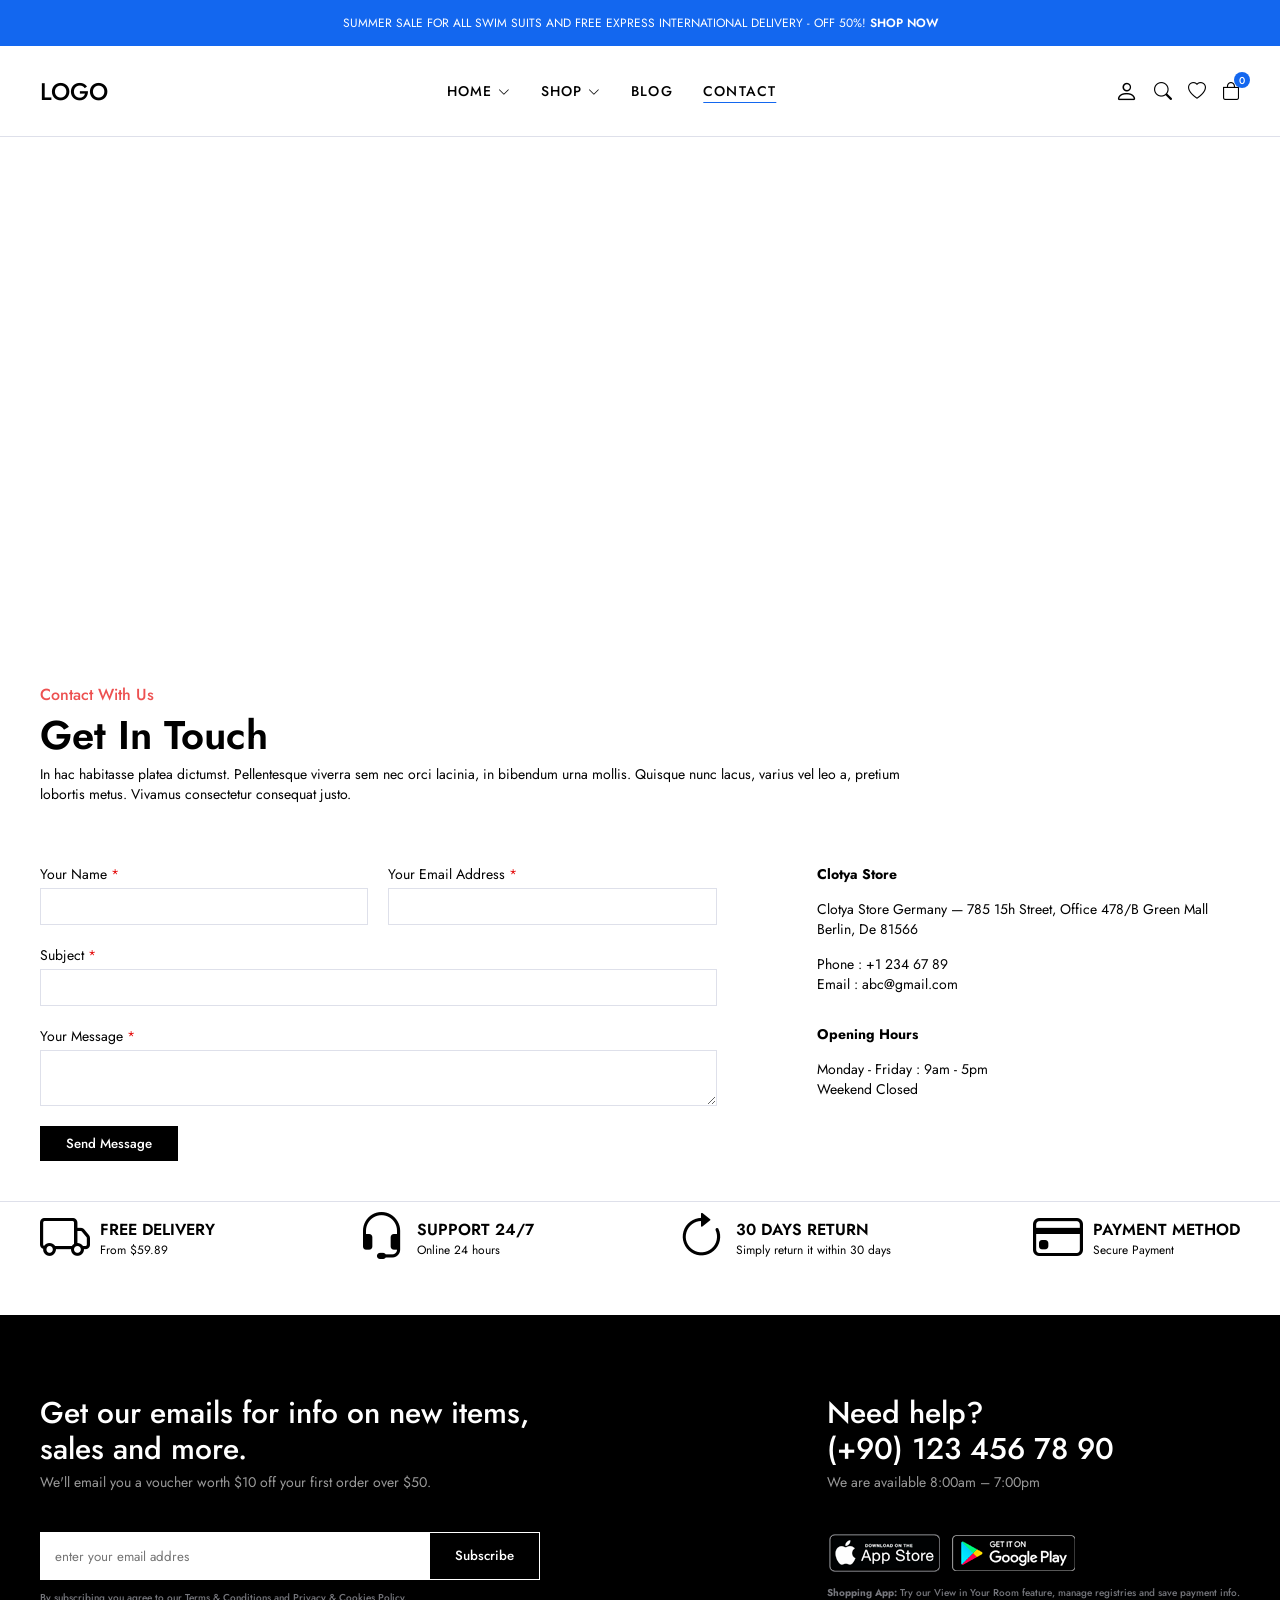
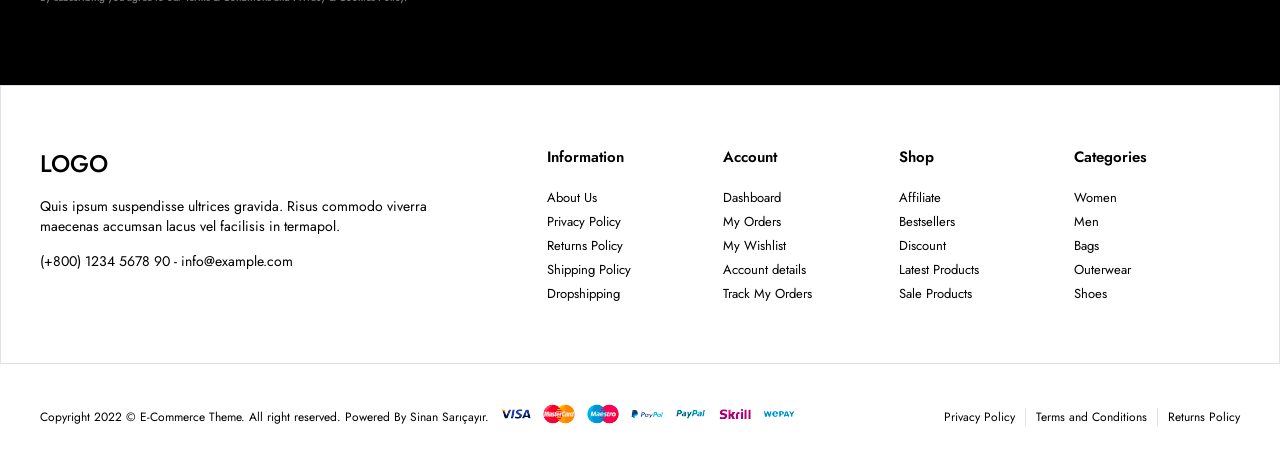
<file: Design2/contact.html>
<!DOCTYPE html>
<html lang="en">

<head>
    <meta charset="UTF-8" />
    <meta http-equiv="X-UA-Compatible" content="IE=edge" />
    <meta name="viewport" content="width=device-width, initial-scale=1.0" />
    <!-- !bootstrap icon -->
    <link rel="stylesheet" href="https://cdn.jsdelivr.net/npm/bootstrap-icons@1.10.2/font/bootstrap-icons.css" />
    <link rel="stylesheet" href="css/main.css" />
    <title>E-Commerce | Contact</title>
</head>

<body>
    <!-- ! header start -->
    <header>
        <div class="global-notification">
            <div class="container">
                <p>
                    SUMMER SALE FOR ALL SWIM SUITS AND FREE EXPRESS INTERNATIONAL
                    DELIVERY - OFF 50%! <a href="shop.html">SHOP NOW</a>
                </p>
            </div>
        </div>
        <div class="header-row">
            <div class="container">
                <div class="header-wrapper">
                    <div class="header-mobile">
                        <i class="bi bi-list" id="btn-menu"></i>
                    </div>
                    <div class="header-left">
                        <a href="/" class="logo">LOGO</a>
                    </div>
                    <div class="header-center" id="sidebar">
                        <nav class="navigation">
                            <ul class="menu-list">
                                <li class="menu-list-item">
                                    <a href="/" class="menu-link">Home
                                        <i class="bi bi-chevron-down"></i>
                                    </a>
                                    <div class="menu-dropdown-wrapper">
                                        <ul class="menu-dropdown-content">
                                            <li><a href="#">Home Clean</a></li>
                                            <li><a href="#">Home Collection</a></li>
                                            <li><a href="#">Home Minimal</a></li>
                                            <li><a href="#">Home Modern</a></li>
                                            <li><a href="#">Home Parallax</a></li>
                                            <li><a href="#">Home Strong</a></li>
                                            <li><a href="#">Home Style</a></li>
                                            <li><a href="#">Home Unique</a></li>
                                            <li><a href="#">Home RTL</a></li>
                                        </ul>
                                    </div>
                                </li>
                                <li class="menu-list-item megamenu-wrapper">
                                    <a href="shop.html" class="menu-link">Shop
                                        <i class="bi bi-chevron-down"></i>
                                    </a>
                                    <div class="menu-dropdown-wrapper">
                                        <div class="menu-dropdown-megamenu">
                                            <div class="megamenu-links">
                                                <div class="megamenu-products">
                                                    <h3 class="megamenu-product-title">Shop Style</h3>
                                                    <ul class="megamenu-menu-list">
                                                        <li><a href="#">Shop Standart</a></li>
                                                        <li><a href="#">Shop Full</a></li>
                                                        <li><a href="#">Shop Only Categories</a></li>
                                                        <li><a href="#">Shop Image Categories</a></li>
                                                        <li><a href="#">Shop Sub Categories</a></li>
                                                        <li><a href="#">Shop List</a></li>
                                                        <li><a href="#">Hover Style 1</a></li>
                                                        <li><a href="#">Hover Style 2</a></li>
                                                        <li><a href="#">Hover Style 3</a></li>
                                                    </ul>
                                                </div>
                                                <div class="megamenu-products">
                                                    <h3 class="megamenu-product-title">
                                                        Filter Layout
                                                    </h3>
                                                    <ul class="megamenu-menu-list">
                                                        <li><a href="#">Sidebar</a></li>
                                                        <li><a href="#">Filter Side Out</a></li>
                                                        <li><a href="#">Filter Dropdown</a></li>
                                                        <li><a href="#">Filter Drawer</a></li>
                                                    </ul>
                                                </div>
                                                <div class="megamenu-products">
                                                    <h3 class="megamenu-product-title">Shop Loader</h3>
                                                    <ul class="megamenu-menu-list">
                                                        <li><a href="#">Shop Pagination</a></li>
                                                        <li><a href="#">Shop Infinity</a></li>
                                                        <li><a href="#">Shop Load More</a></li>
                                                        <li><a href="#">Cart Modal</a></li>
                                                        <li><a href="#">Cart Drawer</a></li>
                                                        <li><a href="#">Cart Page</a></li>
                                                    </ul>
                                                </div>
                                            </div>
                                            <div class="megamenu-single">
                                                <a href="#">
                                                    <img src="img/mega-menu.jpg" alt="" />
                                                </a>
                                                <h3 class="megamenu-single-title">
                                                    JOIN THE LAYERING GANG
                                                </h3>
                                                <h4 class="megamenu-single-subtitle">
                                                    Suspendisse faucibus nunc et pellentesque
                                                </h4>
                                                <a href="#" class="megamenu-single-button btn btn-sm">Shop Now</a>
                                            </div>
                                        </div>
                                    </div>
                                </li>
                                <li class="menu-list-item">
                                    <a href="blog.html" class="menu-link">Blog
                                    </a>
                                </li>
                                <li class="menu-list-item">
                                    <a href="contact.html" class="menu-link active">Contact</a>
                                </li>
                            </ul>
                        </nav>
                        <i class="bi-x-circle" id="close-sidebar"></i>
                    </div>
                    <div class="header-right">
                        <div class="header-right-links">
                            <a href="account.html">
                                <i class="bi bi-person"></i>
                            </a>
                            <button class="search-button">
                                <i class="bi bi-search"></i>
                            </button>
                            <a href="#">
                                <i class="bi bi-heart"></i>
                            </a>
                            <div class="header-cart">
                                <a href="cart.html" class="header-cart-link">
                                    <i class="bi bi-bag"></i>
                                    <span class="header-cart-count">0</span>
                                </a>
                            </div>
                        </div>
                    </div>
                </div>
            </div>
        </div>
    </header>
    <!-- ! header end -->

    <!-- ! modal search start -->
    <div class="modal-search">
        <div class="modal-wrapper">
            <h3 class="modal-title">Search for products</h3>
            <p class="modal-text">
                Start typing to see products you are looking for.
            </p>
            <div class="search">
                <input type="text" placeholder="Search a product" />
                <button><i class="bi bi-search"></i></button>
            </div>
            </form>
            <div class="search-result">
                <div class="search-heading">
                    <h3>RESULT FROM PRODUCT</h3>
                </div>
                <div class="results">

                </div>
            </div>
            <i class="bi bi-x-circle" id="close-modal-search"></i>
        </div>
    </div>
    <!-- ! modal search end -->

 

    <!-- ! contact start -->
    <sectione class="contact">
        <div class="contact-top">
            <div class="contact-map">
                <iframe
                    src="https://www.google.com/maps/embed?pb=!1m18!1m12!1m3!1d195884.7199739243!2d32.76276475!3d39.903376550000004!2m3!1f0!2f0!3f0!3m2!1i1024!2i768!4f13.1!3m3!1m2!1s0x14d347d520732db1%3A0xbdc57b0c0842b8d!2sAnkara!5e0!3m2!1str!2str!4v1674751584282!5m2!1str!2str"
                    width="100%" height="500" style="border:0;" allowfullscreen="" loading="lazy"
                    referrerpolicy="no-referrer-when-downgrade"></iframe>
            </div>
        </div>
        <div class="contact-bottom">
            <div class="container">
                <div class="contact-texts">
                    <h4>Contact With Us</h4>
                    <h2>Get In Touch</h2>
                    <p>In hac habitasse platea dictumst. Pellentesque viverra sem nec orci lacinia, in bibendum urna
                        mollis.
                        Quisque nunc lacus, varius vel leo a, pretium lobortis metus. Vivamus consectetur consequat
                        justo.
                    </p>
                </div>
                <div class="contact-elements">
                    <form class="contact-form">
                        <div>
                            <label for="">Your Name
                                <span>*</span>
                            </label>
                            <input type="text" required>
                        </div>
                        <div>
                            <label for="">Your Email Address
                                <span>*</span>
                            </label>
                            <input type="email" required>
                        </div>
                        <div>
                            <label for="">Subject
                                <span>*</span>
                            </label>
                            <input type="text" required>
                        </div>
                        <div>
                            <label for="">Your Message
                                <span>*</span>
                            </label>
                            <textarea required></textarea>
                        </div>
                        <button class="btn btn-sm form-button   ">Send Message</button>
                    </form>
                    <div class="contact-info">
                        <div class="contact-info-item">
                            <strong>Clotya Store</strong>
                            <p class="contact-streets">Clotya Store Germany — 785 15h Street, Office 478/B Green Mall
                                Berlin, De 81566</p>
                            <div class="contact-informations">
                                <a href="tel:+123456789">Phone : +1 234 67 89</a>
                                <a href="mailto:abc@gmail.com">Email : abc@gmail.com</a>
                            </div>
                        </div>
                        <div class="contact-info-item">
                            <strong>Opening Hours</strong>
                            <p class="contact-date">Monday - Friday : 9am - 5pm</p>
                            <p>Weekend Closed</p>
                        </div>
                    </div>
                </div>
            </div>
        </div>
    </sectione>
    <!-- ! contact end -->

    <!-- ! policy start -->
    <section class="policy">
        <div class="container">
            <ul class="policy-list">
                <li class="policy-item">
                    <i class="bi bi-truck"></i>
                    <div class="policy-texts">
                        <strong>FREE DELIVERY</strong>
                        <span>From $59.89</span>
                    </div>
                </li>
                <li class="policy-item">
                    <i class="bi bi-headset"></i>
                    <div class="policy-texts">
                        <strong>SUPPORT 24/7</strong>
                        <span>Online 24 hours</span>
                    </div>
                </li>
                <li class="policy-item">
                    <i class="bi bi-arrow-clockwise"></i>
                    <div class="policy-texts">
                        <strong>30 DAYS RETURN</strong>
                        <span>Simply return it within 30 days</span>
                    </div>
                </li>
                <li class="policy-item">
                    <i class="bi bi-credit-card"></i>
                    <div class="policy-texts">
                        <strong>PAYMENT METHOD</strong>
                        <span>Secure Payment</span>
                    </div>
                </li>
            </ul>
        </div>
    </section>
    <!-- ! policy end -->

    <!-- ! footer start -->
    <section class="footer">
        <div class="subscribe-contact-row">
            <div class="container">
                <div class="subscribe-contact-wrapper">
                    <div class="subscribe-wrapper">
                        <div class="footer-subscribe">
                            <div class="footer-subscribe-top">
                                <h3 class="subscribe-title">
                                    Get our emails for info on new items, sales and more.
                                </h3>
                                <p class="subscribe-desc">
                                    We'll email you a voucher worth $10 off your first order
                                    over $50.
                                </p>
                            </div>
                            <div class="footer-subscribe-bottom">
                                <form>
                                    <input type="text" placeholder="enter your email addres" />
                                    <button class="btn">Subscribe</button>
                                </form>
                                <p class="privacy-text">
                                    By subscribing you agree to our
                                    <a href="#">Terms & Conditions and Privacy & Cookies Policy.</a>
                                </p>
                            </div>
                        </div>
                    </div>
                    <div class="contact-wrapper">
                        <div class="footer-contact-top">
                            <h3 class="contact-title">Need help? <br>
                                (+90) 123 456 78 90
                            </h3>
                            <p class="contact-desc">We are available 8:00am – 7:00pm
                            </p>
                        </div>
                        <div class="footer-contact-bottom">
                            <div class="download-app">
                                <a href="#">
                                    <img src="img/footer/app-store.png" alt="">
                                </a>
                                <a href="#">
                                    <img src="img/footer/google-play.png" alt="">
                                </a>
                            </div>
                            <p class="privacy-text">
                                <strong>Shopping App:</strong> Try our View in Your Room feature, manage registries and
                                save payment
                                info.
                            </p>
                        </div>
                    </div>
                </div>
            </div>
        </div>
        <div class="widgets-row">
            <div class="container">
                <div class="footer-widgets">
                    <div class="brand-info">
                        <div class="footer-logo">
                            <a href="/" class="logo">LOGO</a>
                        </div>
                        <div class="footer-desc">
                            Quis ipsum suspendisse ultrices gravida. Risus commodo viverra maecenas accumsan lacus vel
                            facilisis in
                            termapol.
                        </div>
                        <div class="footer-contact">
                            <p>
                                <a href="tel:123456789">(+800) 1234 5678 90</a> -
                                <a href="mailto:info@example.com">info@example.com</a>
                            </p>
                        </div>
                    </div>
                    <div class="widget-nav-menu">
                        <h4>Information</h4>
                        <ul class="menu-list">
                            <li>
                                <a href="#">About Us</a>
                            </li>
                            <li>
                                <a href="#">Privacy Policy</a>
                            </li>
                            <li>
                                <a href="#">Returns Policy</a>
                            </li>
                            <li>
                                <a href="#">Shipping Policy</a>
                            </li>
                            <li>
                                <a href="#">Dropshipping</a>
                            </li>
                        </ul>
                    </div>
                    <div class="widget-nav-menu">
                        <h4>Account</h4>
                        <ul class="menu-list">
                            <li>
                                <a href="#">Dashboard</a>
                            </li>
                            <li>
                                <a href="#">My Orders</a>
                            </li>
                            <li>
                                <a href="#">My Wishlist</a>
                            </li>
                            <li>
                                <a href="#">Account details</a>
                            </li>
                            <li>
                                <a href="#">Track My Orders</a>
                            </li>
                        </ul>
                    </div>
                    <div class="widget-nav-menu">
                        <h4>Shop</h4>
                        <ul class="menu-list">
                            <li>
                                <a href="#">Affiliate</a>
                            </li>
                            <li>
                                <a href="#">Bestsellers</a>
                            </li>
                            <li>
                                <a href="#">Discount</a>
                            </li>
                            <li>
                                <a href="#">Latest Products</a>
                            </li>
                            <li>
                                <a href="#">Sale Products</a>
                            </li>
                        </ul>
                    </div>
                    <div class="widget-nav-menu">
                        <h4>Categories</h4>
                        <ul class="menu-list">
                            <li>
                                <a href="#">Women</a>
                            </li>
                            <li>
                                <a href="#">Men</a>
                            </li>
                            <li>
                                <a href="#">Bags</a>
                            </li>
                            <li>
                                <a href="#">Outerwear</a>
                            </li>
                            <li>
                                <a href="#">Shoes</a>
                            </li>
                        </ul>
                    </div>
                </div>
            </div>
        </div>
        <div class="copyright-row">
            <div class="copyright-row">
                <div class="container">
                    <div class="footer-copyright">
                        <div class="site-copyright">
                            <p>
                                Copyright 2022 © E-Commerce Theme. All right reserved.
                                Powered By Sinan Sarıçayır.
                            </p>
                        </div>
                        <a href="#">
                            <img src="img/footer/cards.png" alt="">
                        </a>
                        <div class="footer-menu">
                            <ul class="footer-menu-list">
                                <li class="list-item">
                                    <a href="#">Privacy Policy</a>
                                </li>
                                <li class="list-item">
                                    <a href="#">Terms and Conditions</a>
                                </li>
                                <li class="list-item">
                                    <a href="#">Returns Policy</a>
                                </li>
                            </ul>
                        </div>
                    </div>
                </div>
            </div>
        </div>
    </section>
    <!-- ! footer end -->

    <!-- scripts start -->
    <script src="js/main.js" type="module"></script>
    <!-- scripts end -->
</body>

</html>
</file>
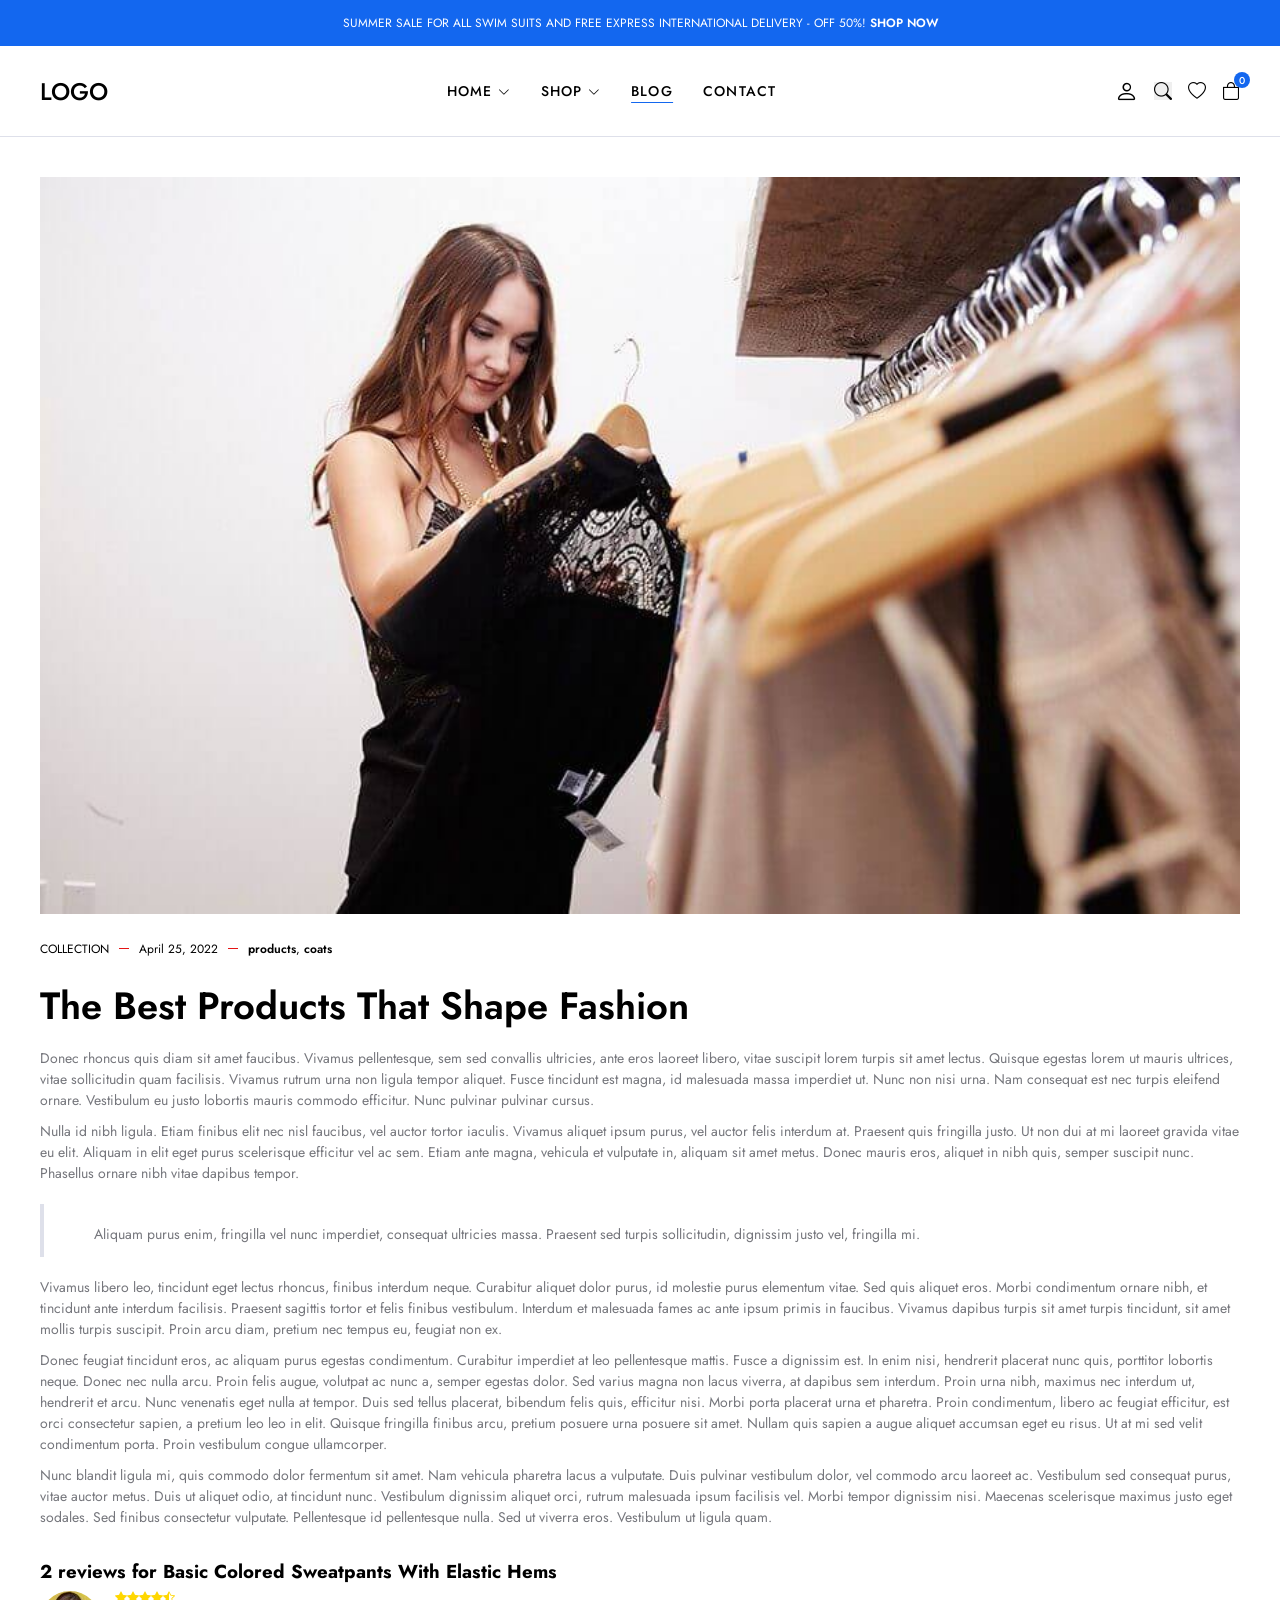
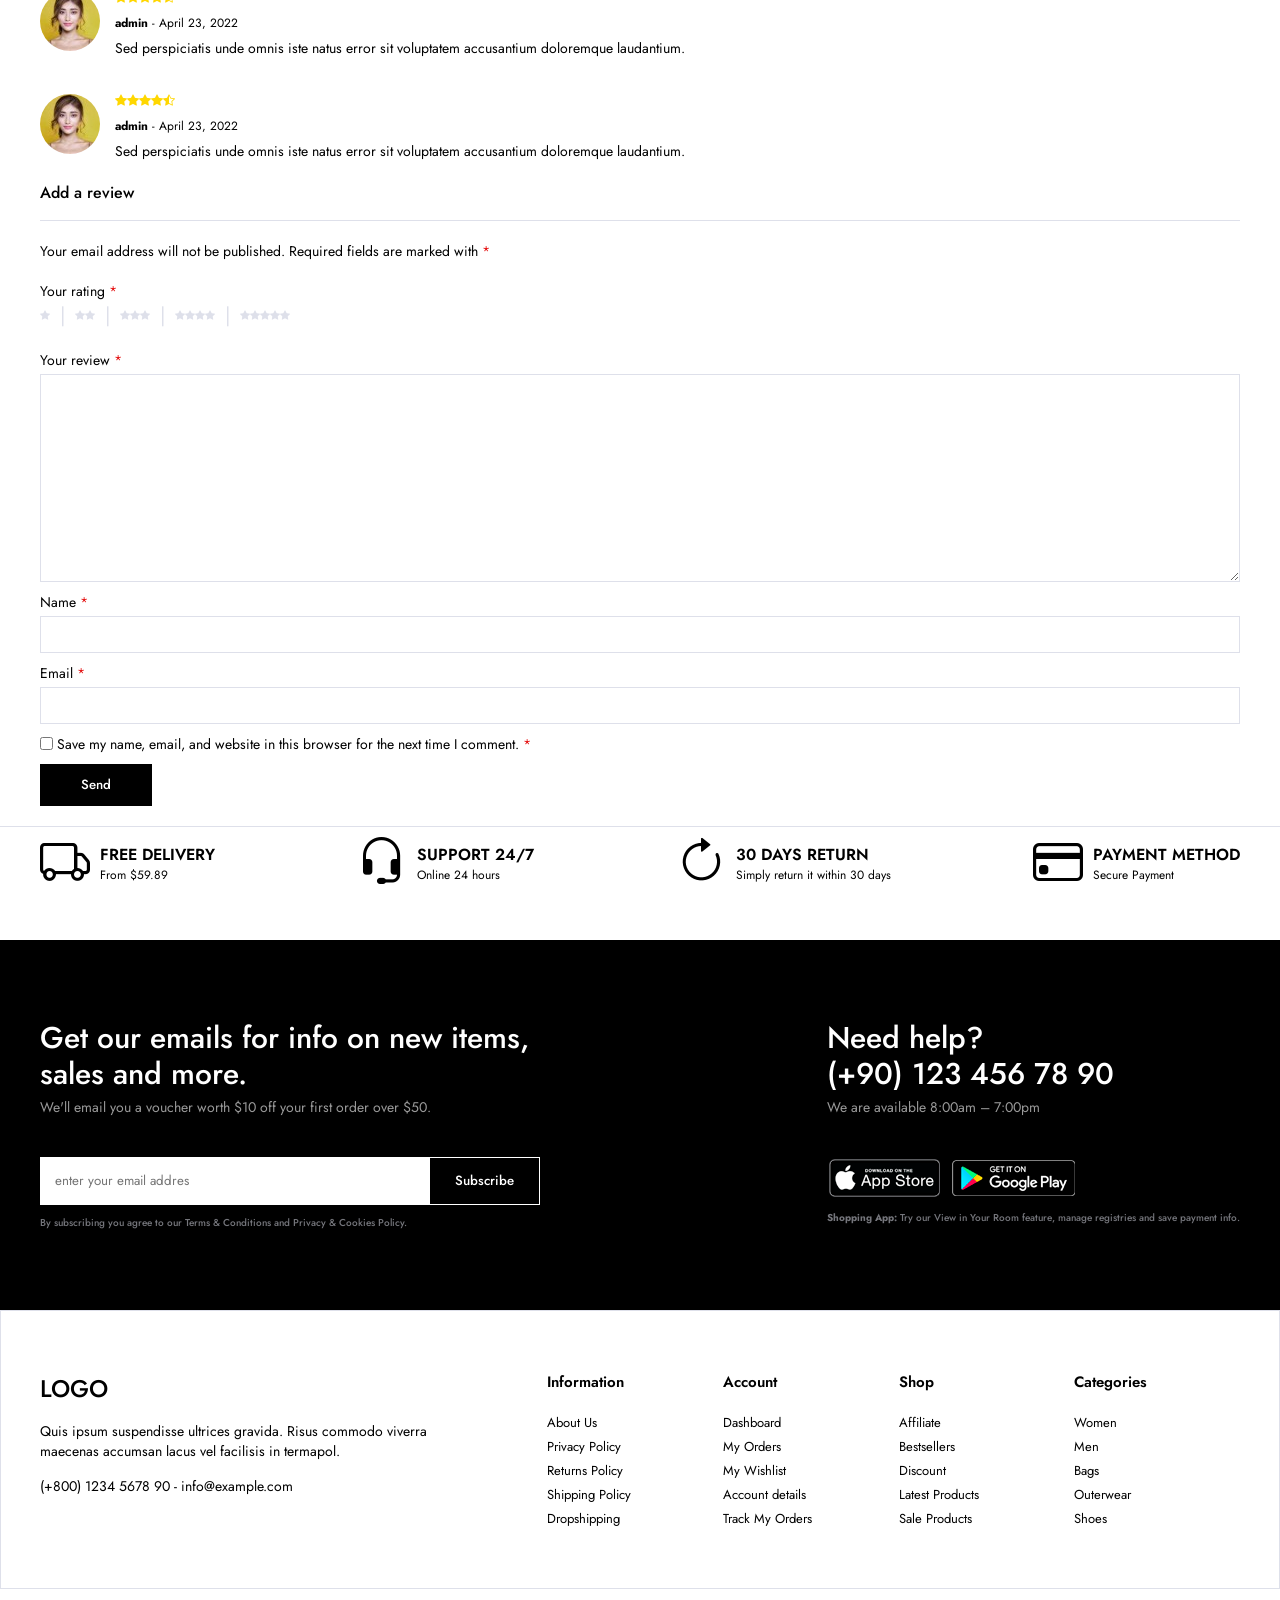
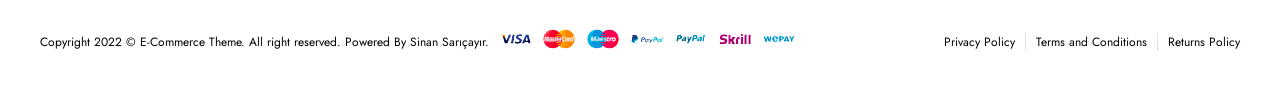
<file: Design2/single-blog.html>
<!DOCTYPE html>
<html lang="en">

<head>
    <meta charset="UTF-8" />
    <meta http-equiv="X-UA-Compatible" content="IE=edge" />
    <meta name="viewport" content="width=device-width, initial-scale=1.0" />
    <!-- !bootstrap icon -->
    <link rel="stylesheet" href="https://cdn.jsdelivr.net/npm/bootstrap-icons@1.10.2/font/bootstrap-icons.css" />
    <link rel="stylesheet" href="css/main.css" />
    <title>E-Commerce | Single Blog</title>
</head>

<body>
    <!-- ! header start -->
    <header>
        <div class="global-notification">
            <div class="container">
                <p>
                    SUMMER SALE FOR ALL SWIM SUITS AND FREE EXPRESS INTERNATIONAL
                    DELIVERY - OFF 50%! <a href="shop.html">SHOP NOW</a>
                </p>
            </div>
        </div>
        <div class="header-row">
            <div class="container">
                <div class="header-wrapper">
                    <div class="header-mobile">
                        <i class="bi bi-list"></i>
                    </div>
                    <div class="header-left">
                        <a href="/" class="logo">LOGO</a>
                    </div>
                    <div class="header-center">
                        <nav class="navigation">
                            <ul class="menu-list">
                                <li class="menu-list-item">
                                    <a href="/" class="menu-link">Home
                                        <i class="bi bi-chevron-down"></i>
                                    </a>
                                    <div class="menu-dropdown-wrapper">
                                        <ul class="menu-dropdown-content">
                                            <li><a href="#">Home Clean</a></li>
                                            <li><a href="#">Home Collection</a></li>
                                            <li><a href="#">Home Minimal</a></li>
                                            <li><a href="#">Home Modern</a></li>
                                            <li><a href="#">Home Parallax</a></li>
                                            <li><a href="#">Home Strong</a></li>
                                            <li><a href="#">Home Style</a></li>
                                            <li><a href="#">Home Unique</a></li>
                                            <li><a href="#">Home RTL</a></li>
                                        </ul>
                                    </div>
                                </li>
                                <li class="menu-list-item megamenu-wrapper">
                                    <a href="shop.html" class="menu-link">Shop
                                        <i class="bi bi-chevron-down"></i>
                                    </a>
                                    <div class="menu-dropdown-wrapper">
                                        <div class="menu-dropdown-megamenu">
                                            <div class="megamenu-links">
                                                <div class="megamenu-products">
                                                    <h3 class="megamenu-product-title">Shop Style</h3>
                                                    <ul class="megamenu-menu-list">
                                                        <li><a href="#">Shop Standart</a></li>
                                                        <li><a href="#">Shop Full</a></li>
                                                        <li><a href="#">Shop Only Categories</a></li>
                                                        <li><a href="#">Shop Image Categories</a></li>
                                                        <li><a href="#">Shop Sub Categories</a></li>
                                                        <li><a href="#">Shop List</a></li>
                                                        <li><a href="#">Hover Style 1</a></li>
                                                        <li><a href="#">Hover Style 2</a></li>
                                                        <li><a href="#">Hover Style 3</a></li>
                                                    </ul>
                                                </div>
                                                <div class="megamenu-products">
                                                    <h3 class="megamenu-product-title">
                                                        Filter Layout
                                                    </h3>
                                                    <ul class="megamenu-menu-list">
                                                        <li><a href="#">Sidebar</a></li>
                                                        <li><a href="#">Filter Side Out</a></li>
                                                        <li><a href="#">Filter Dropdown</a></li>
                                                        <li><a href="#">Filter Drawer</a></li>
                                                    </ul>
                                                </div>
                                                <div class="megamenu-products">
                                                    <h3 class="megamenu-product-title">Shop Loader</h3>
                                                    <ul class="megamenu-menu-list">
                                                        <li><a href="#">Shop Pagination</a></li>
                                                        <li><a href="#">Shop Infinity</a></li>
                                                        <li><a href="#">Shop Load More</a></li>
                                                        <li><a href="#">Cart Modal</a></li>
                                                        <li><a href="#">Cart Drawer</a></li>
                                                        <li><a href="#">Cart Page</a></li>
                                                    </ul>
                                                </div>
                                            </div>
                                            <div class="megamenu-single">
                                                <a href="#">
                                                    <img src="img/mega-menu.jpg" alt="" />
                                                </a>
                                                <h3 class="megamenu-single-title">
                                                    JOIN THE LAYERING GANG
                                                </h3>
                                                <h4 class="megamenu-single-subtitle">
                                                    Suspendisse faucibus nunc et pellentesque
                                                </h4>
                                                <a href="#" class="megamenu-single-button btn btn-sm">Shop Now</a>
                                            </div>
                                        </div>
                                    </div>
                                </li>
                                <li class="menu-list-item">
                                    <a href="blog.html" class="menu-link active">Blog
                                    </a>
                                </li>
                                <li class="menu-list-item">
                                    <a href="contact.html" class="menu-link">Contact</a>
                                </li>
                            </ul>
                        </nav>
                        <i class="bi-x-circle"></i>
                    </div>
                    <div class="header-right">
                        <div class="header-right-links">
                            <a href="account.html">
                                <i class="bi bi-person"></i>
                            </a>
                            <button class="toggle-button">
                                <i class="bi bi-search"></i>
                            </button>
                            <a href="#">
                                <i class="bi bi-heart"></i>
                            </a>
                            <div class="header-cart">
                                <a href="cart.html" class="header-cart-link">
                                    <i class="bi bi-bag"></i>
                                    <span class="header-cart-count">0</span>
                                </a>
                            </div>
                        </div>
                    </div>
                </div>
            </div>
        </div>
    </header>
    <!-- ! header end -->

    <!-- ! modal search start -->
    <div class="modal-search">
        <div class="modal-wrapper">
            <h3 class="modal-title">Search for products</h3>
            <p class="modal-text">
                Start typing to see products you are looking for.
            </p>
            <form class="search-form">
                <input type="text" placeholder="Search a product" />
                <button><i class="bi bi-search"></i></button>
            </form>
            <div class="search-result">
                <div class="search-heading">
                    <h3>RESULT FROM PRODUCT</h3>
                </div>
                <div class="results">
                    <a href="#" class="result-item">
                        <img src="img/products/product1/1.png" class="search-thumb" alt="" />
                        <div class="search-info">
                            <h4>Analogue Resin Strap</h4>
                            <span class="search-sku">SKU : PD0016</span>
                            <span class="search-price">$108.00</span>
                        </div>
                    </a>
                    <a href="#" class="result-item">
                        <img src="img/products/product2/1.png" class="search-thumb" alt="" />
                        <div class="search-info">
                            <h4>Analogue Resin Strap</h4>
                            <span class="search-sku">SKU : PD0016</span>
                            <span class="search-price">$108.00</span>
                        </div>
                    </a>
                </div>
            </div>
            <i class="bi bi-x-circle"></i>
        </div>
    </div>
    <!-- ! modal search end -->

    <!-- ! single blog start -->
    <section class="single-blog">
        <div class="container">
            <article>
                <figure>
                    <a href="#">
                        <img src="img/blogs/blog1.jpg" alt="">
                    </a>
                </figure>
                <div class="blog-wrapper">
                    <div class="blog-meta">
                        <div class="blog-category">
                            <a href="#">
                                COLLECTION
                            </a>
                        </div>
                        <div class="blog-date">
                            <a href="#">
                                April 25, 2022
                            </a>
                        </div>
                        <div class="blog-tags">
                            <a href="#">products</a>,
                            <a href="#">coats</a>
                        </div>
                    </div>
                    <h1 class="blog-title">
                        The Best Products That Shape Fashion
                    </h1>
                    <div class="blog-content">
                        <p>
                            Donec rhoncus quis diam sit amet faucibus. Vivamus pellentesque, sem sed convallis
                            ultricies, ante eros laoreet libero, vitae suscipit lorem turpis sit amet lectus. Quisque
                            egestas lorem ut mauris ultrices, vitae sollicitudin quam facilisis. Vivamus rutrum urna non
                            ligula tempor aliquet. Fusce tincidunt est magna, id malesuada massa imperdiet ut. Nunc non
                            nisi urna. Nam consequat est nec turpis eleifend ornare. Vestibulum eu justo lobortis mauris
                            commodo efficitur. Nunc pulvinar pulvinar cursus.
                        </p>
                        <p>
                            Nulla id nibh ligula. Etiam finibus elit nec nisl faucibus, vel auctor tortor iaculis.
                            Vivamus aliquet ipsum purus, vel auctor felis interdum at. Praesent quis fringilla justo. Ut
                            non dui at mi laoreet gravida vitae eu elit. Aliquam in elit eget purus scelerisque
                            efficitur vel ac sem. Etiam ante magna, vehicula et vulputate in, aliquam sit amet metus.
                            Donec mauris eros, aliquet in nibh quis, semper suscipit nunc. Phasellus ornare nibh vitae
                            dapibus tempor.
                        </p>
                        <blockquote>
                            <p>
                                Aliquam purus enim, fringilla vel nunc imperdiet, consequat ultricies massa. Praesent
                                sed turpis sollicitudin, dignissim justo vel, fringilla mi.
                            </p>
                        </blockquote>
                        <p>
                            Vivamus libero leo, tincidunt eget lectus rhoncus, finibus interdum neque. Curabitur aliquet
                            dolor purus, id molestie purus elementum vitae. Sed quis aliquet eros. Morbi condimentum
                            ornare nibh, et tincidunt ante interdum facilisis. Praesent sagittis tortor et felis finibus
                            vestibulum. Interdum et malesuada fames ac ante ipsum primis in faucibus. Vivamus dapibus
                            turpis sit amet turpis tincidunt, sit amet mollis turpis suscipit. Proin arcu diam, pretium
                            nec tempus eu, feugiat non ex.
                        </p>
                        <p>
                            Donec feugiat tincidunt eros, ac aliquam purus egestas condimentum. Curabitur imperdiet at
                            leo pellentesque mattis. Fusce a dignissim est. In enim nisi, hendrerit placerat nunc quis,
                            porttitor lobortis neque. Donec nec nulla arcu. Proin felis augue, volutpat ac nunc a,
                            semper egestas dolor. Sed varius magna non lacus viverra, at dapibus sem interdum. Proin
                            urna nibh, maximus nec interdum ut, hendrerit et arcu. Nunc venenatis eget nulla at tempor.
                            Duis sed tellus placerat, bibendum felis quis, efficitur nisi. Morbi porta placerat urna et
                            pharetra. Proin condimentum, libero ac feugiat efficitur, est orci consectetur sapien, a
                            pretium leo leo in elit. Quisque fringilla finibus arcu, pretium posuere urna posuere sit
                            amet. Nullam quis sapien a augue aliquet accumsan eget eu risus. Ut at mi sed velit
                            condimentum porta. Proin vestibulum congue ullamcorper.
                        </p>
                        <p>
                            Nunc blandit ligula mi, quis commodo dolor fermentum sit amet. Nam vehicula pharetra lacus a
                            vulputate. Duis pulvinar vestibulum dolor, vel commodo arcu laoreet ac. Vestibulum sed
                            consequat purus, vitae auctor metus. Duis ut aliquet odio, at tincidunt nunc. Vestibulum
                            dignissim aliquet orci, rutrum malesuada ipsum facilisis vel. Morbi tempor dignissim nisi.
                            Maecenas scelerisque maximus justo eget sodales. Sed finibus consectetur vulputate.
                            Pellentesque id pellentesque nulla. Sed ut viverra eros. Vestibulum ut ligula quam.
                        </p>
                    </div>
                </div>
            </article>
            <div class="tab-panel-reviews">
                <h3>2 reviews for Basic Colored Sweatpants With Elastic Hems
                </h3>
                <div class="comments">
                    <ol class="comment-list">
                        <li class="comment-item">
                            <div class="comment-avatar">
                                <img src="img/avatars/avatar1.jpg" alt="">
                            </div>
                            <div class="comment-text">
                                <ul class="comment-stars">
                                    <li>
                                        <i class="bi bi-star-fill"></i>
                                    </li>
                                    <li>
                                        <i class="bi bi-star-fill"></i>
                                    </li>
                                    <li>
                                        <i class="bi bi-star-fill"></i>
                                    </li>
                                    <li>
                                        <i class="bi bi-star-fill"></i>
                                    </li>
                                    <li>
                                        <i class="bi bi-star-half"></i>
                                    </li>
                                </ul>
                                <div class="comment-meta">
                                    <strong>admin</strong>
                                    <span>-</span>
                                    <time>April 23, 2022</time>
                                </div>
                                <div class="comment-description">
                                    <p>
                                        Sed perspiciatis unde omnis iste natus error sit voluptatem
                                        accusantium doloremque laudantium.
                                    </p>
                                </div>
                            </div>
                        </li>
                        <li class="comment-item">
                            <div class="comment-avatar">
                                <img src="img/avatars/avatar1.jpg" alt="">
                            </div>
                            <div class="comment-text">
                                <ul class="comment-stars">
                                    <li>
                                        <i class="bi bi-star-fill"></i>
                                    </li>
                                    <li>
                                        <i class="bi bi-star-fill"></i>
                                    </li>
                                    <li>
                                        <i class="bi bi-star-fill"></i>
                                    </li>
                                    <li>
                                        <i class="bi bi-star-fill"></i>
                                    </li>
                                    <li>
                                        <i class="bi bi-star-half"></i>
                                    </li>
                                </ul>
                                <div class="comment-meta">
                                    <strong>admin</strong>
                                    <span>-</span>
                                    <time>April 23, 2022</time>
                                </div>
                                <div class="comment-description">
                                    <p>
                                        Sed perspiciatis unde omnis iste natus error sit voluptatem
                                        accusantium doloremque laudantium.
                                    </p>
                                </div>
                            </div>
                        </li>
                    </ol>
                </div>
                <!-- review form start -->
                <div class="review-form-wrapper">
                    <h2>Add a review
                    </h2>
                    <form action="" class="comment-form">
                        <p class="comment-notes">
                            Your email address will not be published. Required fields are marked with
                            <span class="required">*</span>
                        </p>
                        <div class="comment-form-rating">
                            <label>
                                Your rating
                                <span class="required">*</span>
                            </label>
                            <div class="stars">
                                <a href="#" class="star">
                                    <i class="i bi-star-fill"></i>
                                </a>
                                <a href="#" class="star">
                                    <i class="i bi-star-fill"></i>
                                    <i class="i bi-star-fill"></i>
                                </a>
                                <a href="#" class="star">
                                    <i class="i bi-star-fill"></i>
                                    <i class="i bi-star-fill"></i>
                                    <i class="i bi-star-fill"></i>
                                </a>
                                <a href="#" class="star">
                                    <i class="i bi-star-fill"></i>
                                    <i class="i bi-star-fill"></i>
                                    <i class="i bi-star-fill"></i>
                                    <i class="i bi-star-fill"></i>
                                </a>
                                <a href="#" class="star">
                                    <i class="i bi-star-fill"></i>
                                    <i class="i bi-star-fill"></i>
                                    <i class="i bi-star-fill"></i>
                                    <i class="i bi-star-fill"></i>
                                    <i class="i bi-star-fill"></i>
                                </a>
                            </div>
                        </div>
                        <div class="comment-form-comment form-comment">
                            <label for="form-review">
                                Your review
                                <span class="required">*</span>
                            </label>
                            <textarea cols="50" rows="10" id="form-review">

                            </textarea>
                        </div>
                        <div class="comment-form-author form-comment">
                            <label for="name">Name
                                <span class="required">*</span>
                            </label>
                            <input type="text" id="name">
                        </div>
                        <div class="comment-form-email form-comment">
                            <label for="email">Email
                                <span class="required">*</span>
                            </label>
                            <input type="email" id="email">
                        </div>
                        <div class="comment-form-cookie">
                            <input type="checkbox" id="cookie">
                            <label for="cookie">
                                Save my name, email, and website in this browser for the next time I
                                comment.
                                <span class="required">*</span>
                            </label>
                        </div>
                        <div class="form-submit">
                            <input class="btn btn-submit" type="submit" value="Send">
                        </div>

                    </form>

                </div>
                <!-- review form end -->
            </div>
        </div>
    </section>
    <!-- ! single blog end -->

    <!-- ! policy start -->
    <section class="policy">
        <div class="container">
            <ul class="policy-list">
                <li class="policy-item">
                    <i class="bi bi-truck"></i>
                    <div class="policy-texts">
                        <strong>FREE DELIVERY</strong>
                        <span>From $59.89</span>
                    </div>
                </li>
                <li class="policy-item">
                    <i class="bi bi-headset"></i>
                    <div class="policy-texts">
                        <strong>SUPPORT 24/7</strong>
                        <span>Online 24 hours</span>
                    </div>
                </li>
                <li class="policy-item">
                    <i class="bi bi-arrow-clockwise"></i>
                    <div class="policy-texts">
                        <strong>30 DAYS RETURN</strong>
                        <span>Simply return it within 30 days</span>
                    </div>
                </li>
                <li class="policy-item">
                    <i class="bi bi-credit-card"></i>
                    <div class="policy-texts">
                        <strong>PAYMENT METHOD</strong>
                        <span>Secure Payment</span>
                    </div>
                </li>
            </ul>
        </div>
    </section>
    <!-- ! policy end -->

    <!-- ! footer start -->
    <section class="footer">
        <div class="subscribe-contact-row">
            <div class="container">
                <div class="subscribe-contact-wrapper">
                    <div class="subscribe-wrapper">
                        <div class="footer-subscribe">
                            <div class="footer-subscribe-top">
                                <h3 class="subscribe-title">
                                    Get our emails for info on new items, sales and more.
                                </h3>
                                <p class="subscribe-desc">
                                    We'll email you a voucher worth $10 off your first order
                                    over $50.
                                </p>
                            </div>
                            <div class="footer-subscribe-bottom">
                                <form>
                                    <input type="text" placeholder="enter your email addres" />
                                    <button class="btn">Subscribe</button>
                                </form>
                                <p class="privacy-text">
                                    By subscribing you agree to our
                                    <a href="#">Terms & Conditions and Privacy & Cookies Policy.</a>
                                </p>
                            </div>
                        </div>
                    </div>
                    <div class="contact-wrapper">
                        <div class="footer-contact-top">
                            <h3 class="contact-title">Need help? <br>
                                (+90) 123 456 78 90
                            </h3>
                            <p class="contact-desc">We are available 8:00am – 7:00pm
                            </p>
                        </div>
                        <div class="footer-contact-bottom">
                            <div class="download-app">
                                <a href="#">
                                    <img src="img/footer/app-store.png" alt="">
                                </a>
                                <a href="#">
                                    <img src="img/footer/google-play.png" alt="">
                                </a>
                            </div>
                            <p class="privacy-text">
                                <strong>Shopping App:</strong> Try our View in Your Room feature, manage registries and
                                save payment
                                info.
                            </p>
                        </div>
                    </div>
                </div>
            </div>
        </div>
        <div class="widgets-row">
            <div class="container">
                <div class="footer-widgets">
                    <div class="brand-info">
                        <div class="footer-logo">
                            <a href="/" class="logo">LOGO</a>
                        </div>
                        <div class="footer-desc">
                            Quis ipsum suspendisse ultrices gravida. Risus commodo viverra maecenas accumsan lacus vel
                            facilisis in
                            termapol.
                        </div>
                        <div class="footer-contact">
                            <p>
                                <a href="tel:123456789">(+800) 1234 5678 90</a> -
                                <a href="mailto:info@example.com">info@example.com</a>
                            </p>
                        </div>
                    </div>
                    <div class="widget-nav-menu">
                        <h4>Information</h4>
                        <ul class="menu-list">
                            <li>
                                <a href="#">About Us</a>
                            </li>
                            <li>
                                <a href="#">Privacy Policy</a>
                            </li>
                            <li>
                                <a href="#">Returns Policy</a>
                            </li>
                            <li>
                                <a href="#">Shipping Policy</a>
                            </li>
                            <li>
                                <a href="#">Dropshipping</a>
                            </li>
                        </ul>
                    </div>
                    <div class="widget-nav-menu">
                        <h4>Account</h4>
                        <ul class="menu-list">
                            <li>
                                <a href="#">Dashboard</a>
                            </li>
                            <li>
                                <a href="#">My Orders</a>
                            </li>
                            <li>
                                <a href="#">My Wishlist</a>
                            </li>
                            <li>
                                <a href="#">Account details</a>
                            </li>
                            <li>
                                <a href="#">Track My Orders</a>
                            </li>
                        </ul>
                    </div>
                    <div class="widget-nav-menu">
                        <h4>Shop</h4>
                        <ul class="menu-list">
                            <li>
                                <a href="#">Affiliate</a>
                            </li>
                            <li>
                                <a href="#">Bestsellers</a>
                            </li>
                            <li>
                                <a href="#">Discount</a>
                            </li>
                            <li>
                                <a href="#">Latest Products</a>
                            </li>
                            <li>
                                <a href="#">Sale Products</a>
                            </li>
                        </ul>
                    </div>
                    <div class="widget-nav-menu">
                        <h4>Categories</h4>
                        <ul class="menu-list">
                            <li>
                                <a href="#">Women</a>
                            </li>
                            <li>
                                <a href="#">Men</a>
                            </li>
                            <li>
                                <a href="#">Bags</a>
                            </li>
                            <li>
                                <a href="#">Outerwear</a>
                            </li>
                            <li>
                                <a href="#">Shoes</a>
                            </li>
                        </ul>
                    </div>
                </div>
            </div>
        </div>
        <div class="copyright-row">
            <div class="copyright-row">
                <div class="container">
                    <div class="footer-copyright">
                        <div class="site-copyright">
                            <p>
                                Copyright 2022 © E-Commerce Theme. All right reserved.
                                Powered By Sinan Sarıçayır.
                            </p>
                        </div>
                        <a href="#">
                            <img src="img/footer/cards.png" alt="">
                        </a>
                        <div class="footer-menu">
                            <ul class="footer-menu-list">
                                <li class="list-item">
                                    <a href="#">Privacy Policy</a>
                                </li>
                                <li class="list-item">
                                    <a href="#">Terms and Conditions</a>
                                </li>
                                <li class="list-item">
                                    <a href="#">Returns Policy</a>
                                </li>
                            </ul>
                        </div>
                    </div>
                </div>
            </div>
        </div>
    </section>
    <!-- ! footer end -->
</body>

</html>
</file>
<file: Design2/css/main.css>
/* ! global css */
@import url(base.css);

/* ! layout */
@import url(layout/header.css);
@import url(layout/footer.css);

/* ! components */
@import url(components/modal-search.css);
@import url(components/modal-dialog.css);
@import url(components/slider.css);
@import url(components/category-item.css);
@import url(components/product-item.css);
@import url(components/campaign-item.css);
@import url(components/blog-item.css);
@import url(components/brand-item.css);
@import url(components/campaign-single.css);
@import url(components/single-products/breadcrumb.css);
@import url(components/single-products/product-gallery.css);
@import url(components/single-products/product-info.css);
@import url(components/single-products/product-tabs.css);
@import url(components/reviews.css);

/* ! pages */
@import url(pages/home.css);
@import url(pages/contact.css);
@import url(pages/account.css);
@import url(pages/cart.css);
@import url(pages/single-product.css);
@import url(pages/blog.css);
@import url(pages/single-blog.css);
</file>
